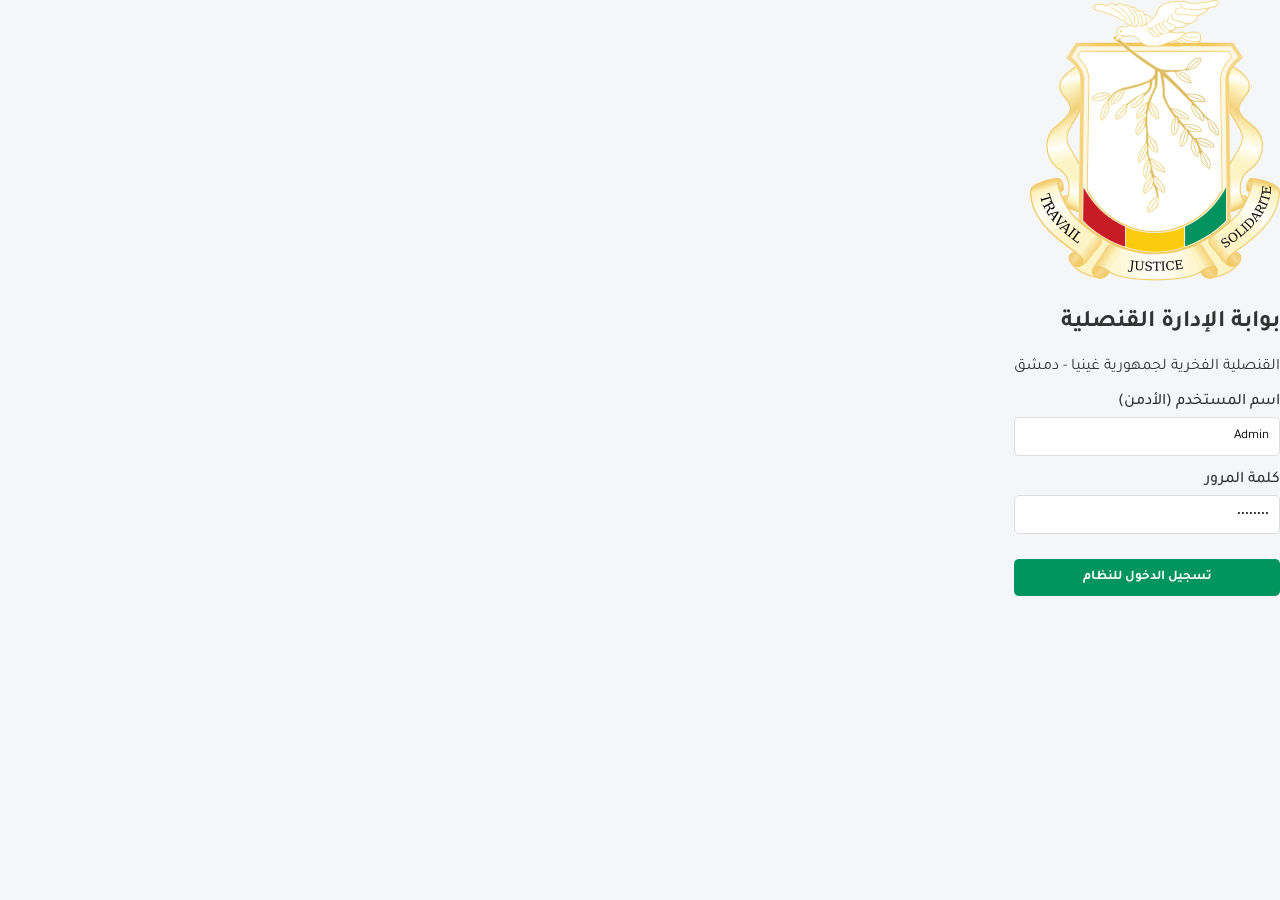
<file: guinea/index.html>
<!DOCTYPE html>
<html lang="ar" dir="rtl">
<head>
    <meta charset="UTF-8">
    <meta name="viewport" content="width=device-width, initial-scale=1.0">
    <title>تسجيل الدخول - القنصلية الفخرية لجمهورية غينيا في سوريا</title>
    <link rel="stylesheet" href="style.css">
</head>
<body>
    <div class="login-body">
        <div class="login-card">
            <img src="Coat_of_Arms_of_Guinea.svg.webp" alt="شعار غينيا">
            <h2>بوابة الإدارة القنصلية</h2>
            <p>القنصلية الفخرية لجمهورية غينيا - دمشق</p>
            
            <form onsubmit="handleLogin(event)">
                <div class="form-group" style="text-align: right;">
                    <label>اسم المستخدم (الأدمن)</label>
                    <input type="text" class="form-control" value="Admin" required>
                </div>
                <div class="form-group" style="text-align: right;">
                    <label>كلمة المرور</label>
                    <input type="password" class="form-control" value="••••••••" required>
                </div>
                <button type="submit" class="btn btn-primary" style="width: 100%; justify-content: center; margin-top: 10px;">تسجيل الدخول للنظام</button>
            </form>
        </div>
    </div>
    <script src="app.js"></script>
</body>
</html>
</file>
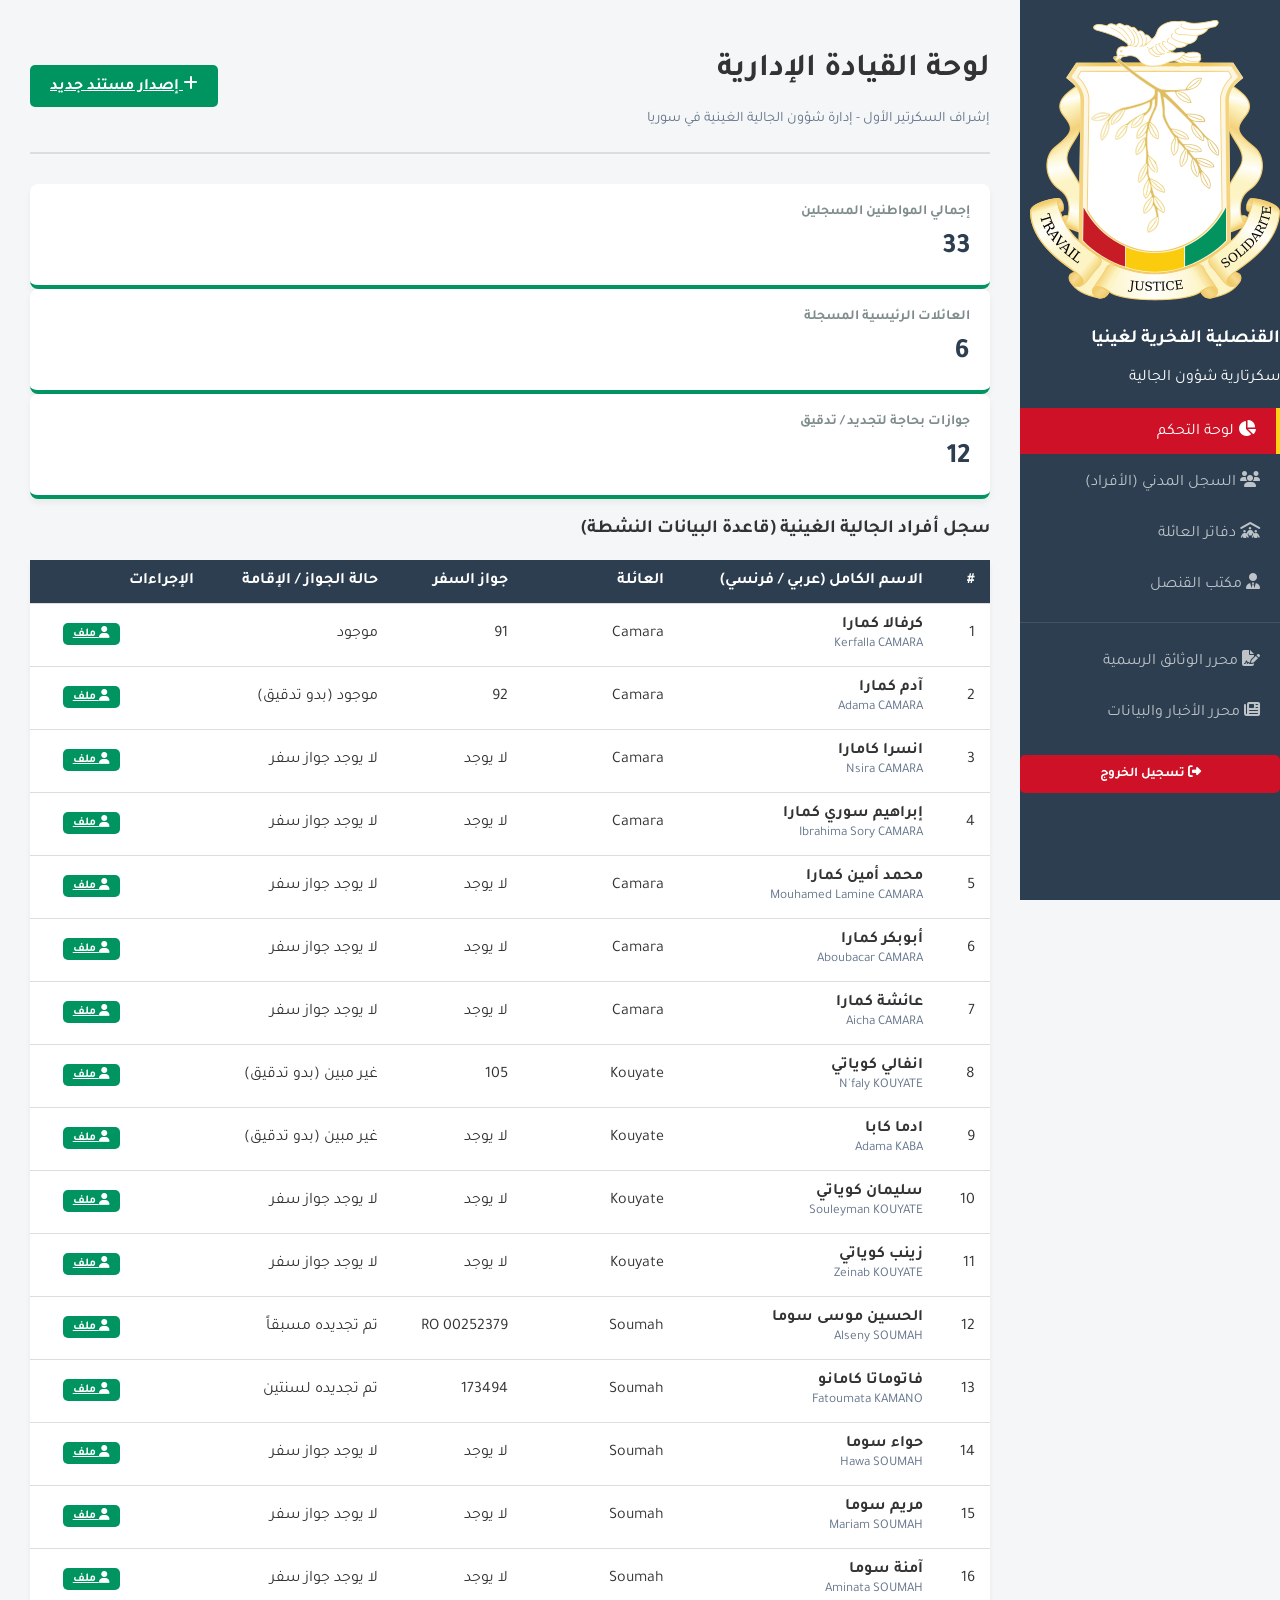
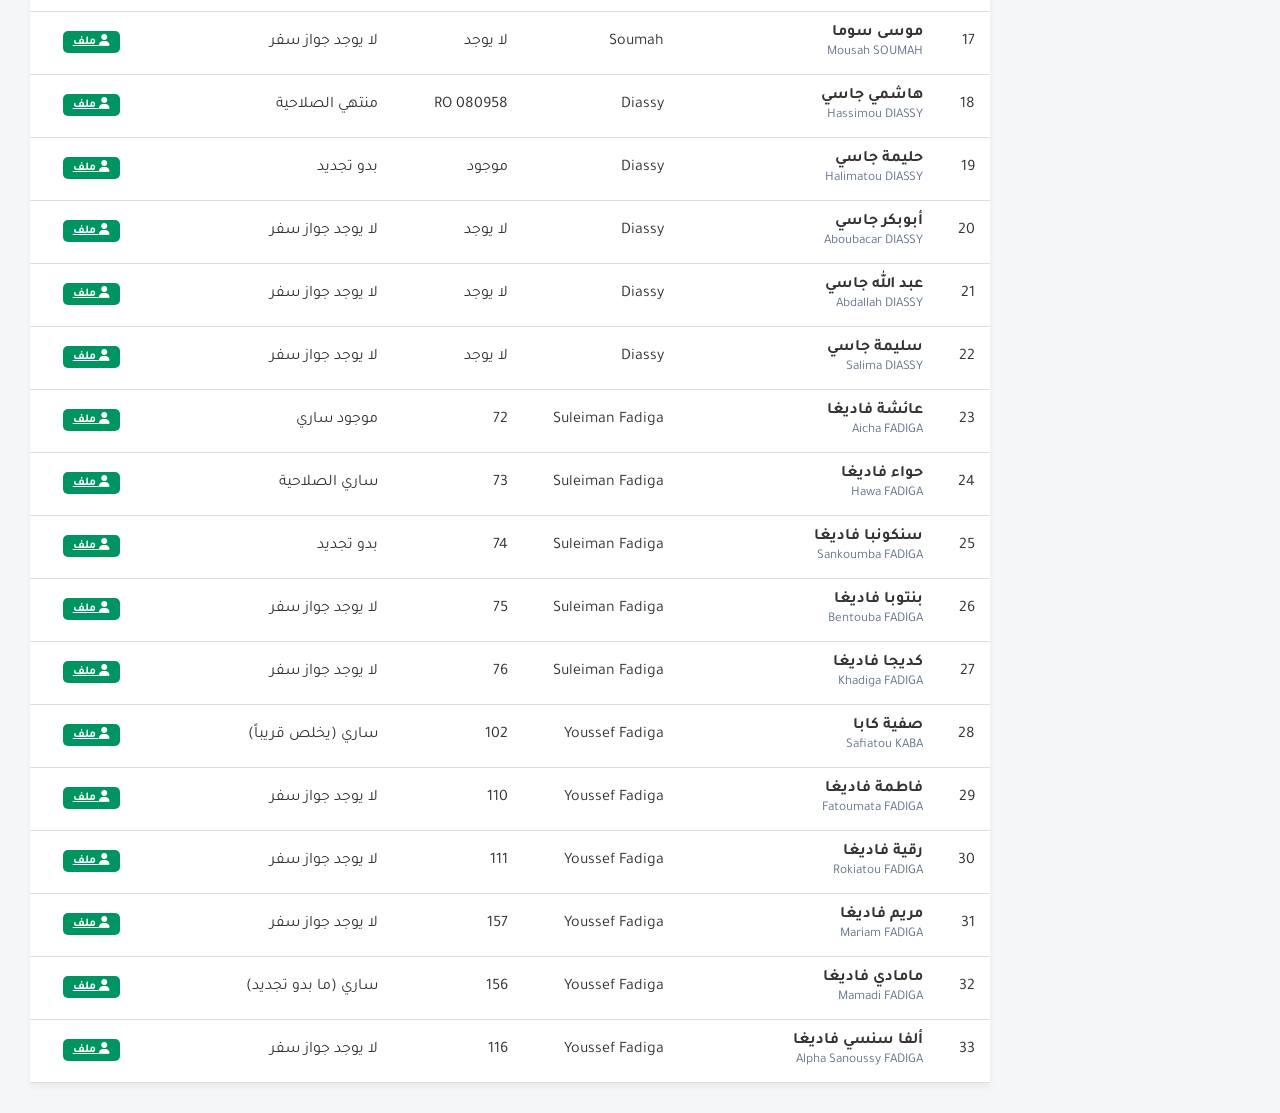
<file: guinea/admin.html>
<!DOCTYPE html>
<html lang="ar" dir="rtl">
<head>
    <meta charset="UTF-8">
    <meta name="viewport" content="width=device-width, initial-scale=1.0">
    <title>لوحة التحكم الرئيسية | القنصلية الفخرية لغينيا</title>
    <link rel="stylesheet" href="style.css">
    <link rel="stylesheet" href="https://cdnjs.cloudflare.com/ajax/libs/font-awesome/6.4.0/css/all.min.css">
</head>
<body>
    <aside class="sidebar">
        <div>
            <div class="sidebar-brand">
                <img src="Coat_of_Arms_of_Guinea.svg.webp" alt="الشعار">
                <h3>القنصلية الفخرية لغينيا</h3>
                <span>سكرتارية شؤون الجالية</span>
            </div>
            <ul class="sidebar-menu">
                <li><a href="admin.html"><i class="fa-solid fa-chart-pie"></i> لوحة التحكم</a></li>
                <li><a href="profile.html"><i class="fa-solid fa-users"></i> السجل المدني (الأفراد)</a></li>
                <li><a href="family.html"><i class="fa-solid fa-people-roof"></i> دفاتر العائلة</a></li>
                <li><a href="consul.html"><i class="fa-solid fa-user-tie"></i> مكتب القنصل</a></li>
                <li style="margin-top: 15px; border-top: 1px solid rgba(255,255,255,0.1); padding-top: 15px;">
                    <a href="editor.html" target="_blank"><i class="fa-solid fa-file-signature"></i> محرر الوثائق الرسمية</a>
                </li>
                <li><a href="news_editor.html" target="_blank"><i class="fa-solid fa-newspaper"></i> محرر الأخبار والبيانات</a></li>
            </ul>
        </div>
        <div class="sidebar-footer">
            <button onclick="logout()" class="btn btn-danger" style="width: 100%; justify-content: center;"><i class="fa-solid fa-right-from-bracket"></i> تسجيل الخروج</button>
        </div>
    </aside>

    <main class="main-content">
        <header class="page-header">
            <div>
                <h1>لوحة القيادة الإدارية</h1>
                <p style="color: #64748b; font-size: 0.9rem; margin-top: 4px;">إشراف السكرتير الأول - إدارة شؤون الجالية الغينية في سوريا</p>
            </div>
            <a href="editor.html" target="_blank" class="btn btn-primary"><i class="fa-solid fa-plus"></i> إصدار مستند جديد</a>
        </header>

        <div class="stats-grid">
            <div class="stat-card">
                <h3>إجمالي المواطنين المسجلين</h3>
                <div class="number">33</div>
            </div>
            <div class="stat-card yellow">
                <h3>العائلات الرئيسية المسجلة</h3>
                <div class="number">6</div>
            </div>
            <div class="stat-card red">
                <h3>جوازات بحاجة لتجديد / تدقيق</h3>
                <div class="number">12</div>
            </div>
        </div>

        <div class="card-box">
            <h3>سجل أفراد الجالية الغينية (قاعدة البيانات النشطة)</h3>
            <div class="data-table-container">
                <table class="data-table">
                    <thead>
                        <tr>
                            <th>#</th>
                            <th>الاسم الكامل (عربي / فرنسي)</th>
                            <th>العائلة</th>
                            <th>جواز السفر</th>
                            <th>حالة الجواز / الإقامة</th>
                            <th>الإجراءات</th>
                        </tr>
                    </thead>
                    <tbody id="table-body">
                        <!-- Loaded dynamically via app.js & data.js -->
                    </tbody>
                </table>
            </div>
        </div>
    </main>
    <script src="data.js"></script>
    <script src="app.js"></script>
</body>
</html>
</file>
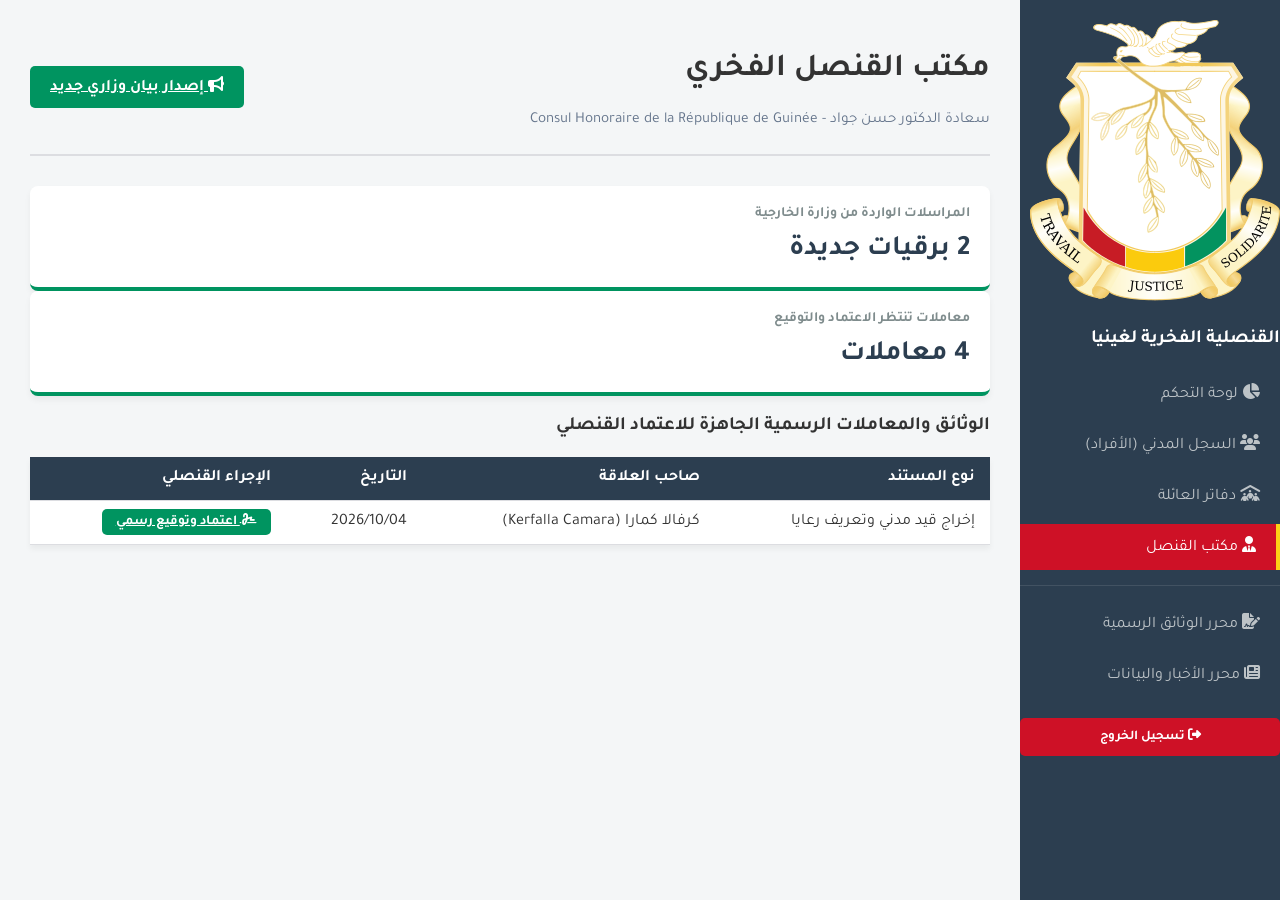
<file: guinea/consul.html>
<!DOCTYPE html>
<html lang="ar" dir="rtl">
<head>
    <meta charset="UTF-8">
    <meta name="viewport" content="width=device-width, initial-scale=1.0">
    <title>مكتب القنصل الفخري | القنصلية الفخرية لغينيا</title>
    <link rel="stylesheet" href="style.css">
    <link rel="stylesheet" href="https://cdnjs.cloudflare.com/ajax/libs/font-awesome/6.4.0/css/all.min.css">
</head>
<body>
    <aside class="sidebar">
        <div>
            <div class="sidebar-brand">
                <img src="Coat_of_Arms_of_Guinea.svg.webp" alt="الشعار">
                <h3>القنصلية الفخرية لغينيا</h3>
            </div>
            <ul class="sidebar-menu">
                <li><a href="admin.html"><i class="fa-solid fa-chart-pie"></i> لوحة التحكم</a></li>
                <li><a href="profile.html"><i class="fa-solid fa-users"></i> السجل المدني (الأفراد)</a></li>
                <li><a href="family.html"><i class="fa-solid fa-people-roof"></i> دفاتر العائلة</a></li>
                <li><a href="consul.html"><i class="fa-solid fa-user-tie"></i> مكتب القنصل</a></li>
                <li style="margin-top: 15px; border-top: 1px solid rgba(255,255,255,0.1); padding-top: 15px;">
                    <a href="editor.html" target="_blank"><i class="fa-solid fa-file-signature"></i> محرر الوثائق الرسمية</a>
                </li>
                <li><a href="news_editor.html" target="_blank"><i class="fa-solid fa-newspaper"></i> محرر الأخبار والبيانات</a></li>
            </ul>
        </div>
        <div class="sidebar-footer">
            <button onclick="logout()" class="btn btn-danger" style="width: 100%; justify-content: center;"><i class="fa-solid fa-right-from-bracket"></i> تسجيل الخروج</button>
        </div>
    </aside>

    <main class="main-content">
        <header class="page-header">
            <div>
                <h1>مكتب القنصل الفخري</h1>
                <p style="color: #64748b; font-size: 0.95rem; margin-top: 4px;">سعادة الدكتور حسن جواد - Consul Honoraire de la République de Guinée</p>
            </div>
            <a href="news_editor.html" target="_blank" class="btn btn-primary"><i class="fa-solid fa-bullhorn"></i> إصدار بيان وزاري جديد</a>
        </header>

        <div class="stats-grid">
            <div class="stat-card">
                <h3>المراسلات الواردة من وزارة الخارجية</h3>
                <div class="number">2 برقيات جديدة</div>
            </div>
            <div class="stat-card yellow">
                <h3>معاملات تنتظر الاعتماد والتوقيع</h3>
                <div class="number">4 معاملات</div>
            </div>
        </div>

        <div class="card-box">
            <h3>الوثائق والمعاملات الرسمية الجاهزة للاعتماد القنصلي</h3>
            <div class="data-table-container">
                <table class="data-table">
                    <thead>
                        <tr>
                            <th>نوع المستند</th>
                            <th>صاحب العلاقة</th>
                            <th>التاريخ</th>
                            <th>الإجراء القنصلي</th>
                        </tr>
                    </thead>
                    <tbody>
                        <tr>
                            <td>إخراج قيد مدني وتعريف رعايا</td>
                            <td>كرفالا كمارا (Kerfalla Camara)</td>
                            <td>2026/10/04</td>
                            <td>
                                <a href="editor.html" target="_blank" class="btn btn-primary" style="padding: 6px 14px; font-size: 0.85rem;"><i class="fa-solid fa-signature"></i> اعتماد وتوقيع رسمي</a>
                            </td>
                        </tr>
                    </tbody>
                </table>
            </div>
        </div>
    </main>
    <script src="app.js"></script>
</body>
</html>
</file>
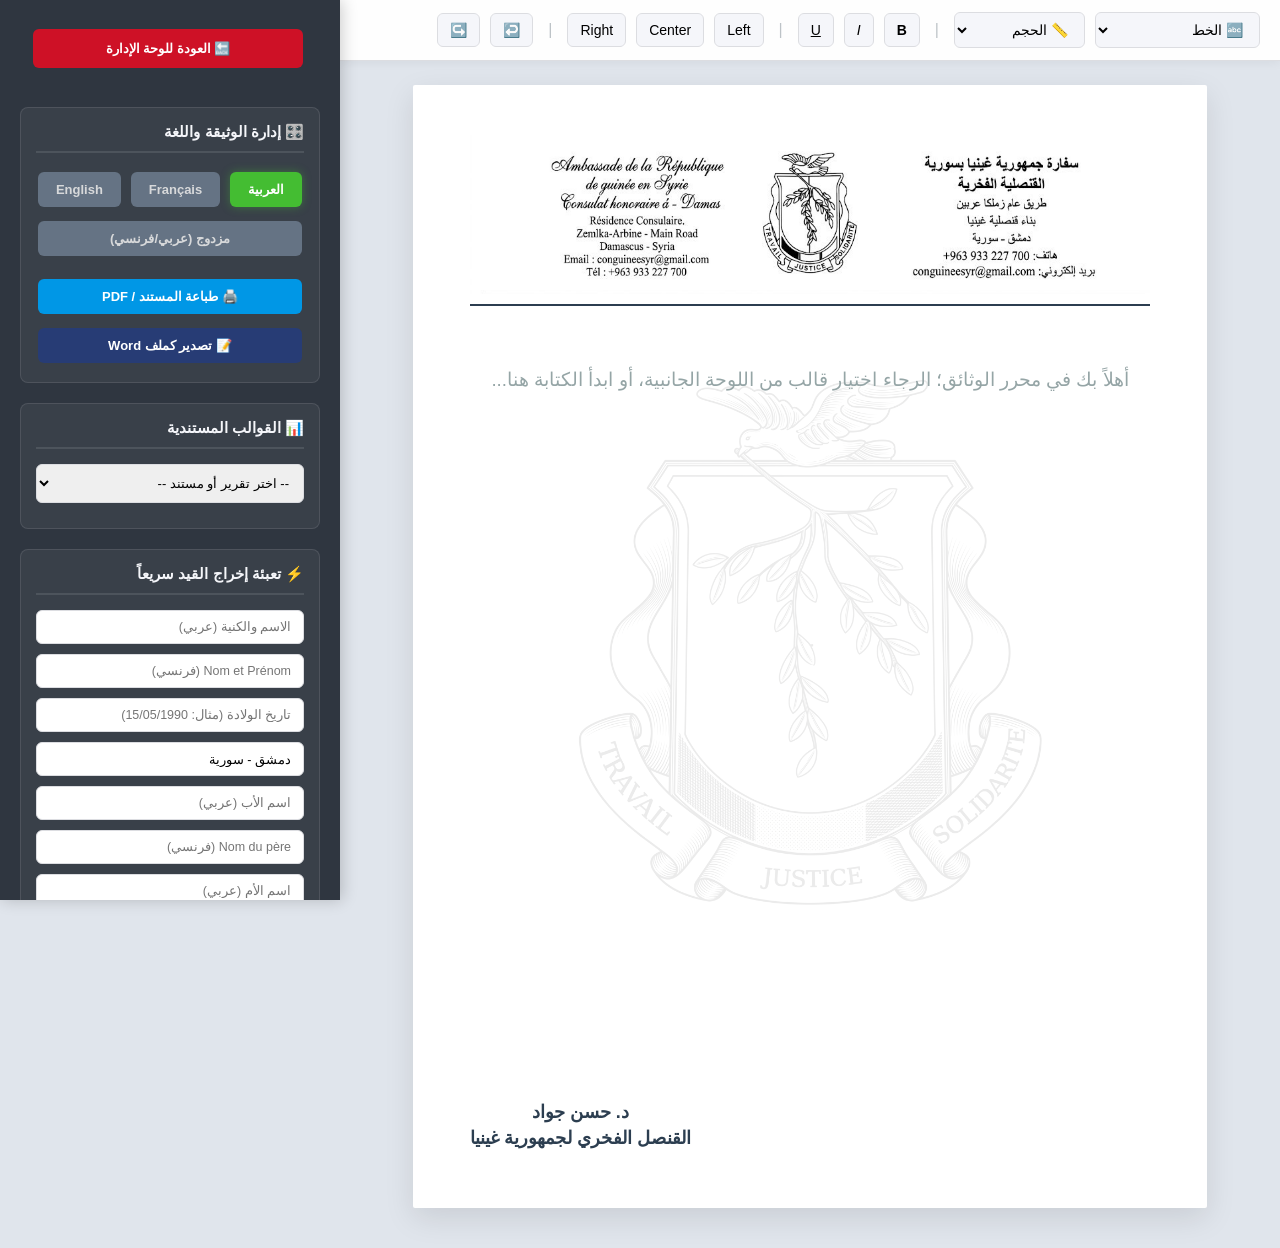
<file: guinea/editor.html>
<!DOCTYPE html>
<html lang="ar" dir="rtl">
<head>
    <meta charset="UTF-8">
    <meta name="viewport" content="width=device-width, initial-scale=1.0">
    <title>محرر الوثائق القنصلية</title>
    <style>
        :root {
            --panel-width: 340px;
            --primary: #0097e6;
            --secondary: #2f3640;
            --success: #44bd32;
            --danger: #e84118;
            --word-color: #273c75;
            --bg-color: #e0e5ec;
            --paper-shadow: 0 10px 30px rgba(0,0,0,0.1);
        }

        body {
            margin: 0;
            padding: 0;
            font-family: 'Segoe UI', Tahoma, Geneva, Verdana, sans-serif;
            background-color: var(--bg-color);
            display: flex;
        }

        /* تنسيقات اللوحة الجانبية المُحسنة */
        #control-panel {
            width: var(--panel-width);
            background: var(--secondary);
            color: white;
            height: 100vh;
            position: fixed;
            top: 0;
            left: 0;
            overflow-y: auto;
            padding: 25px 20px;
            box-sizing: border-box;
            z-index: 100;
            box-shadow: 2px 0 15px rgba(0,0,0,0.2);
        }

        /* سكرول بار مخصص للوحة الجانبية */
        #control-panel::-webkit-scrollbar { width: 6px; }
        #control-panel::-webkit-scrollbar-thumb { background: #718093; border-radius: 4px; }

        .panel-section { 
            background: rgba(255,255,255,0.05); 
            padding: 15px; 
            border-radius: 8px;
            margin-bottom: 20px; 
            border: 1px solid rgba(255,255,255,0.1);
        }
        .panel-section h3 { 
            margin-top: 0; 
            font-size: 15px; 
            border-bottom: 2px solid rgba(255,255,255,0.1); 
            padding-bottom: 10px; 
            color: #f5f6fa; 
            display: flex;
            align-items: center;
            gap: 8px;
        }
        
        .editor-btn { 
            display: inline-flex; 
            align-items: center;
            justify-content: center;
            padding: 10px 12px; 
            margin: 4px 2px; 
            border: none; 
            border-radius: 6px; 
            cursor: pointer; 
            font-family: inherit; 
            font-size: 13px; 
            font-weight: 600;
            text-align: center; 
            box-sizing: border-box; 
            transition: all 0.3s ease; 
        }
        .editor-btn:hover { transform: translateY(-2px); box-shadow: 0 4px 8px rgba(0,0,0,0.2); }
        .editor-btn:active { transform: translateY(0); }
        
        .btn-group { display: flex; flex-wrap: wrap; gap: 6px; }
        .btn-lang { background: #718093; color: white; flex-grow: 1; opacity: 0.8; }
        .btn-lang.active { background: var(--success); opacity: 1; box-shadow: 0 0 10px rgba(68, 189, 50, 0.4); }
        .btn-primary { background: var(--primary); color: white; }
        .btn-word { background: var(--word-color); color: white; }
        
        .editor-select { 
            width: 100%; 
            padding: 10px; 
            margin-bottom: 10px; 
            border-radius: 6px; 
            border: 1px solid #dcdde1; 
            font-family: inherit; 
            font-size: 13px; 
            outline: none;
            transition: border-color 0.3s;
        }
        .editor-select:focus { border-color: var(--primary); }
        
        .form-input {
            width: 100%;
            padding: 9px 12px;
            margin-bottom: 10px;
            border: 1px solid #dcdde1;
            border-radius: 6px;
            font-size: 12.5px;
            box-sizing: border-box;
            font-family: inherit;
            transition: all 0.3s;
        }
        .form-input:focus { border-color: var(--primary); box-shadow: 0 0 0 2px rgba(0, 151, 230, 0.2); outline: none; }

        /* تنسيقات شريط الأدوات العلوي المُحسنة */
        .word-toolbar {
            position: fixed; 
            top: 0; 
            left: var(--panel-width); 
            right: 0; 
            height: 60px; 
            background-color: rgba(255, 255, 255, 0.95);
            backdrop-filter: blur(5px);
            border-bottom: 1px solid #dcdde1; 
            display: flex; 
            align-items: center; 
            padding: 0 20px; 
            gap: 10px; 
            z-index: 99;
            box-shadow: 0 2px 10px rgba(0,0,0,0.05);
        }
        .word-toolbar button, .word-toolbar select { 
            padding: 8px 12px; 
            background: #f5f6fa; 
            border: 1px solid #dcdde1; 
            border-radius: 6px; 
            cursor: pointer; 
            font-size: 14px; 
            transition: all 0.2s;
        }
        .word-toolbar button:hover { background: var(--danger); color: white; border-color: var(--danger); transform: translateY(-1px); }
        .tool-separator { color: #bdc3c7; margin: 0 5px; font-weight: 300; }
        
        /* تنسيقات الورقة ومساحة العمل المُحسنة */
        #paper-container { 
            margin-left: var(--panel-width); 
            flex-grow: 1; 
            display: flex; 
            flex-direction: column; 
            align-items: center; 
            padding: 85px 20px 40px 20px; 
            min-height: 100vh; 
            box-sizing: border-box;
        }
        
        #paper { 
            width: 210mm; 
            min-height: 297mm; 
            background-color: #ffffff; 
            box-shadow: var(--paper-shadow); 
            padding: 12mm 15mm 15mm 15mm; 
            box-sizing: border-box; 
            outline: none; 
            position: relative; 
            z-index: 1;
            display: flex; 
            flex-direction: column;
            font-size: 11.5pt; 
            line-height: 1.5;
            border-radius: 2px;
        }

        /* العلامة المائية */
        #paper::before {
            content: "";
            position: absolute;
            top: 0; left: 0; right: 0; bottom: 0;
            background-image: url('image_5321dee.png');
            background-position: center 50%;
            background-repeat: no-repeat;
            background-size: 60%; 
            opacity: 0.08; 
            z-index: -1;
            pointer-events: none; 
        }

        .letterhead-header { 
            text-align: center; 
            border-bottom: 2px solid #2c3e50; 
            padding-bottom: 10px; 
            margin-bottom: 20px; 
        }
        #header-image { 
            width: 100%; 
            max-width: 100%; 
            height: auto; 
            max-height: 190px; 
            object-fit: contain;
            display: block; 
            margin: 0 auto; 
        }

        .rtl { direction: rtl; text-align: right; }
        .ltr { direction: ltr; text-align: left; }
        
        .document-body { 
            flex-grow: 1; 
            outline: none; 
        } 
        .document-body p {
            margin-top: 0;
            margin-bottom: 10px;
        }

        /* تنسيق جدول إخراج القيد المزدوج */
        .attestation-table {
            width: 100%;
            border-collapse: collapse;
            margin: 20px 0;
        }
        .attestation-table td {
            padding: 8px 0;
            vertical-align: top;
            font-size: 11pt;
            border-bottom: 1px dashed #ecf0f1;
        }
        
        /* التوقيع */
        .signature-wrapper {
            margin-top: 30px;
            width: 100%;
            page-break-inside: avoid;
        }
        .signature-content {
            display: inline-block;
            text-align: center;
            font-size: 13.5pt;
            font-weight: bold;
            line-height: 1.4;
            color: #2c3e50;
        }

        /* إعدادات الطباعة */
        @media print {
            body { background-color: #fff; }
            #control-panel, .word-toolbar, .no-print-btn { display: none !important; }
            #paper-container { margin: 0 !important; padding: 0 !important; width: 100%; display: block; }
            #paper { 
                box-shadow: none !important; 
                width: 100% !important; 
                height: 100% !important;
                min-height: 297mm !important;
                padding: 6mm 10mm !important; 
                -webkit-print-color-adjust: exact !important;
                print-color-adjust: exact !important;
                border-radius: 0;
            }
            @page { size: A4 portrait; margin: 6mm; }
        }
    </style>
</head>
<body>

    <!-- اللوحة الجانبية (أدوات التحكم) -->
    <div id="control-panel" class="no-print-btn">
        <div class="panel-section" style="text-align: center; background: none; border: none; padding-top: 0;">
            <a href="admin.html" class="editor-btn" style="background-color: #CE1126; color: white; display: flex; text-decoration: none; padding: 12px; font-weight: bold; width: 100%;">🔙 العودة للوحة الإدارة</a>
        </div>

        <div class="panel-section">
            <h3>🎛️ إدارة الوثيقة واللغة</h3>
            <div class="btn-group">
                <button onclick="setLanguage('ar')" class="editor-btn btn-lang active" id="btn-ar">العربية</button>
                <button onclick="setLanguage('fr')" class="editor-btn btn-lang" id="btn-fr">Français</button>
                <button onclick="setLanguage('en')" class="editor-btn btn-lang" id="btn-en">English</button>
                <button onclick="setLanguage('bi')" class="editor-btn btn-lang" id="btn-bi" style="width: 100%;">مزدوج (عربي/فرنسي)</button>
            </div>
            <div class="btn-group" style="margin-top: 15px;">
                <button onclick="window.print()" class="editor-btn btn-primary" style="width: 100%;">🖨️ طباعة المستند / PDF</button>
                <button onclick="exportToWord()" class="editor-btn btn-word" style="width: 100%;">📝 تصدير كملف Word</button>
            </div>
        </div>

        <div class="panel-section">
            <h3>📊 القوالب المستندية</h3>
            <select class="editor-select" id="template-select" onchange="handleTemplateChange(this.value)">
                <option value="">-- اختر تقرير أو مستند --</option>
                <option value="attestation_birth">📜 إخراج قيد / شهادة ولادة (مزدوج)</option>
                <option value="report_min_ar">📄 تقرير - معالي الوزير (عربي)</option>
                <option value="report_min_fr">📄 Rapport - Ministre (Français)</option>
                <option value="blank">📝 ورقة فارغة جديدة</option>
            </select>
        </div>

        <!-- قسم تعبئة إخراج القيد التلقائي -->
        <div class="panel-section" id="quick-fill-section">
            <h3>⚡ تعبئة إخراج القيد سريعاً</h3>
            <input type="text" id="fill-name-ar" class="form-input" placeholder="الاسم والكنية (عربي)">
            <input type="text" id="fill-name-fr" class="form-input" placeholder="Nom et Prénom (فرنسي)">
            <input type="text" id="fill-dob" class="form-input" placeholder="تاريخ الولادة (مثال: 15/05/1990)">
            <input type="text" id="fill-pob-ar" class="form-input" placeholder="مكان الولادة" value="دمشق - سورية">
            <input type="text" id="fill-father-ar" class="form-input" placeholder="اسم الأب (عربي)">
            <input type="text" id="fill-father-fr" class="form-input" placeholder="Nom du père (فرنسي)">
            <input type="text" id="fill-mother-ar" class="form-input" placeholder="اسم الأم (عربي)">
            <input type="text" id="fill-mother-fr" class="form-input" placeholder="Nom de la mère (فرنسي)">
            <input type="text" id="fill-passport" class="form-input" placeholder="رقم جواز السفر">
            <button onclick="applyQuickFill()" class="editor-btn btn-primary" style="width: 100%; margin-top: 10px; font-weight: bold; font-size: 14px;">✔️ توليد إخراج القيد</button>
        </div>
    </div>

    <!-- مساحة العمل والورقة -->
    <div id="paper-container">
        
        <!-- شريط أدوات التنسيق العلوي -->
        <div class="word-toolbar no-print-btn">
            <select onchange="formatDoc('fontName', this.value); this.selectedIndex=0;">
                <option value="">🔤 الخط</option>
                <option value="Times New Roman">Times New Roman</option>
                <option value="Arial">Arial</option>
                <option value="Tahoma">Tahoma</option>
            </select>
            <select onchange="formatDoc('fontSize', this.value); this.selectedIndex=0;">
                <option value="">📏 الحجم</option>
                <option value="3">عادي (12pt)</option>
                <option value="4">متوسط (14pt)</option>
                <option value="5">كبير (16pt)</option>
                <option value="6">ضخم (18pt)</option>
            </select>
            <span class="tool-separator">|</span>
            <button onclick="formatDoc('bold')" title="عريض"><b>B</b></button>
            <button onclick="formatDoc('italic')" title="مائل"><i>I</i></button>
            <button onclick="formatDoc('underline')" title="تسطير"><u>U</u></button>
            <span class="tool-separator">|</span>
            <button onclick="formatDoc('justifyLeft')" title="محاذاة لليسار">Left</button>
            <button onclick="formatDoc('justifyCenter')" title="توسيط">Center</button>
            <button onclick="formatDoc('justifyRight')" title="محاذاة لليمين">Right</button>
            <span class="tool-separator">|</span>
            <button onclick="formatDoc('undo')" title="تراجع">↩️</button>
            <button onclick="formatDoc('redo')" title="إعادة">↪️</button>
        </div>

        <!-- الورقة (A4) -->
        <div id="paper" class="rtl">
            <div class="letterhead-header" contenteditable="false">
                <img src="IMG_20260615_123419.jpg" alt="Embassy Letterhead" id="header-image">
            </div>

            <!-- جسم المستند -->
            <div class="document-body" contenteditable="true" onclick="clearPlaceholder()">
                <p class="placeholder-text" style="color: #95a5a6; text-align: center; margin-top: 40px; font-size: 14pt;">أهلاً بك في محرر الوثائق؛ الرجاء اختيار قالب من اللوحة الجانبية، أو ابدأ الكتابة هنا...</p>
            </div>

            <!-- التوقيع الرسمي -->
            <div id="signature-wrapper" class="signature-wrapper" contenteditable="false">
                <div id="official-signature" class="signature-content">
                </div>
            </div>
        </div>
    </div>

    <!-- السكربتات والأوامر البرمجية (بدون تعديل) -->
    <script>
        function setLanguage(lang) {
            var paper = document.getElementById('paper');
            var buttons = document.querySelectorAll('.btn-lang');
            var sigWrapper = document.getElementById('signature-wrapper');
            var sigContent = document.getElementById('official-signature');

            buttons.forEach(btn => btn.classList.remove('active'));
            var activeBtn = document.getElementById('btn-' + lang);
            if (activeBtn) activeBtn.classList.add('active');

            if (lang === 'ar') {
                paper.className = 'rtl';
                paper.style.textAlign = 'right';
                sigWrapper.style.textAlign = 'left';
                sigContent.innerHTML = 'د. حسن جواد<br>القنصل الفخري لجمهورية غينيا';
            } else if (lang === 'fr') {
                paper.className = 'ltr';
                paper.style.textAlign = 'left';
                sigWrapper.style.textAlign = 'right';
                sigContent.innerHTML = 'Dr Hassan Jawad<br>Consul Honoraire de la République de Guinée';
            } else if (lang === 'en') {
                paper.className = 'ltr';
                paper.style.textAlign = 'left';
                sigWrapper.style.textAlign = 'right';
                sigContent.innerHTML = 'Dr. Hassan Jawad<br>Honorary Consul of the Republic of Guinea';
            } else if (lang === 'bi') {
                paper.className = 'rtl';
                paper.style.textAlign = 'right';
                sigWrapper.style.textAlign = 'left'; 
                sigContent.innerHTML = 'Dr. Hassan Jawad / د. حسن جواد<br>Consul Honoraire / القنصل الفخري';
            }
        }

        window.onload = function() {
            setLanguage('ar');
        };

        function formatDoc(command, value) {
            document.querySelector('.document-body').focus();
            document.execCommand(command, false, value || null);
        }

        function clearPlaceholder() {
            var body = document.querySelector('.document-body');
            var placeholder = body.querySelector('.placeholder-text');
            if (placeholder) { body.innerHTML = '<p></p>'; }
        }

        function generateAttestationHTML(data) {
            var nameFr = data.nameFr || '.......................';
            var nameAr = data.nameAr || '.......................';
            var dob = data.dob || '..../..../........';
            var pobAr = data.pobAr || 'دمشق - سورية';
            var fatherFr = data.fatherFr || '.......................';
            var fatherAr = data.fatherAr || '.......................';
            var motherFr = data.motherFr || '.......................';
            var motherAr = data.motherAr || '.......................';
            var passport = data.passport || '.......................';

            return `
                <div style="text-align: center; margin-bottom: 15px;">
                    <h2 style="margin: 0; font-size: 16pt; font-weight: bold; font-family: 'Times New Roman', serif;">ATTESTATION DE NAISSANCE</h2>
                    <h3 style="margin: 4px 0 0 0; font-size: 14pt; font-weight: bold;">إخراج قيد / شهادة ولادة</h3>
                </div>

                <div style="display: flex; justify-content: space-between; margin-bottom: 15px; font-size: 10.5pt; line-height: 1.5;">
                    <div style="width: 49%; text-align: left; direction: ltr;">
                        <u>Le Consulat Honoraire de la République de Guinée à Damas atteste par la présente sur la foi des renseignements recueillis:</u>
                    </div>
                    <div style="width: 49%; text-align: right; direction: rtl;">
                        <u>تشهد القنصلية الفخرية لجمهورية غينيا بدمشق بموجب هذا المستند وبناءً على المعلومات التي تم جمعها بما يلي:</u>
                    </div>
                </div>

                <table class="attestation-table">
                    <tr>
                        <td style="width: 50%; text-align: left; direction: ltr;">Que / Nom et Prénom: <b>${nameFr}</b></td>
                        <td style="width: 50%; text-align: right; direction: rtl;">الإسم والكنية: <b>${nameAr}</b></td>
                    </tr>
                    <tr>
                        <td style="text-align: left; direction: ltr;">Est né / Né le: <b>${dob}</b></td>
                        <td style="text-align: right; direction: rtl;">تاريخ الولادة: <b>${dob}</b></td>
                    </tr>
                    <tr>
                        <td style="text-align: left; direction: ltr;">À / Lieu de naissance: <b>DAMAS - Syrie</b></td>
                        <td style="text-align: right; direction: rtl;">مكان الولادة: <b>${pobAr}</b></td>
                    </tr>
                    <tr>
                        <td style="text-align: left; direction: ltr;">Région Administrative de: <b>DAMAS-Syrie</b></td>
                        <td style="text-align: right; direction: rtl;">أمانة السجل المدني في: <b>دمشق</b></td>
                    </tr>
                    <tr>
                        <td style="text-align: left; direction: ltr;">Nationalité: <b>Guinéenne</b></td>
                        <td style="text-align: right; direction: rtl;">الجنسية: <b>غينية</b></td>
                    </tr>
                    <tr>
                        <td style="text-align: left; direction: ltr;">Fils de / Nom du père: <b>${fatherFr}</b></td>
                        <td style="text-align: right; direction: rtl;">اسم الأب: <b>${fatherAr}</b></td>
                    </tr>
                    <tr>
                        <td style="text-align: left; direction: ltr;">Et de / Nom de la mère: <b>${motherFr}</b></td>
                        <td style="text-align: right; direction: rtl;">اسم الأم: <b>${motherAr}</b></td>
                    </tr>
                    <tr>
                        <td style="text-align: left; direction: ltr;">Demeurant à: <b>DAMAS-République Arabe Syrienne</b></td>
                        <td style="text-align: right; direction: rtl;">مكان الإقامة: <b>دمشق - الجمهورية العربية السورية</b></td>
                    </tr>
                    <tr>
                        <td style="text-align: left; direction: ltr;">Passeport NO.: <b>${passport}</b></td>
                        <td style="text-align: right; direction: rtl;">رقم جواز السفر: <b>${passport}</b></td>
                    </tr>
                </table>

                <div style="display: flex; justify-content: space-between; margin-top: 15px; font-size: 10.5pt; line-height: 1.4;">
                    <div style="width: 49%; text-align: left; direction: ltr;">
                        En foi de quoi, lui a été délivrée la présente attestation pour servir et valoir ce que de droit.
                    </div>
                    <div style="width: 49%; text-align: right; direction: rtl;">
                        وبناءً عليه، مُنحت هذه الشهادة لصاحبها لاستخدامها وتوطيدها فيما يقتضيه القانون.
                    </div>
                </div>
            `;
        }

        var templates = {
            blank: { lang: 'ar', content: '<p></p>' },
            attestation_birth: {
                lang: 'bi',
                content: generateAttestationHTML({})
            },
            report_min_ar: {
                lang: 'ar',
                content: '<table style="width: 100%; border: none; margin-bottom: 12px;"><tr><td style="text-align: right; font-size: 13px;"><b>الرقم:</b> Ref.N199/MIN</td><td style="text-align: left; font-size: 13px;"><b>التاريخ:</b> 31 / 07 / 2026</td></tr></table><div style="text-align: center; margin-bottom: 16px; line-height: 1.4;"><span style="font-size: 16px; font-weight: bold;">معالي الدكتور موريساندا كوياتي</span><br><span style="font-size: 14px; font-weight: bold;">وزير الشؤون الخارجية والاندماج الأفريقي والغينيين في الخارج</span></div><p><b>الموضوع: التقرير الدوري لأعمال القنصلية الفخرية لجمهورية غينيا بدمشق</b></p><p>نص التقرير يكتب هنا...</p>'
            },
            report_min_fr: {
                lang: 'fr',
                content: '<table style="width: 100%; border: none; margin-bottom: 12px;"><tr><td style="text-align: left; font-size: 13px;"><b>Réf:</b> N199/MIN</td><td style="text-align: right; font-size: 13px;"><b>Date:</b> 31 / 07 / 2026</td></tr></table><div style="text-align: center; margin-bottom: 16px; line-height: 1.4;"><span style="font-size: 16px; font-weight: bold;">S.E. Dr. Morissanda Kouyaté</span><br><span style="font-size: 14px; font-weight: bold;">Ministre des Affaires Etrangères, de l\'Intégration Africaine et des Guinéens établis à l\'Etranger</span></div><p><b>Objet: Rapport Périodique...</b></p><p>Le contenu du rapport est écrit ici...</p>'
            }
        };

        function handleTemplateChange(val) {
            if (!val) return;
            var tmpl = templates[val];
            if (tmpl) {
                setLanguage(tmpl.lang);
                document.querySelector('.document-body').innerHTML = tmpl.content;
            }
        }

        function applyQuickFill() {
            var data = {
                nameAr: document.getElementById('fill-name-ar').value.trim(),
                nameFr: document.getElementById('fill-name-fr').value.trim(),
                dob: document.getElementById('fill-dob').value.trim(),
                pobAr: document.getElementById('fill-pob-ar').value.trim(),
                fatherAr: document.getElementById('fill-father-ar').value.trim(),
                fatherFr: document.getElementById('fill-father-fr').value.trim(),
                motherAr: document.getElementById('fill-mother-ar').value.trim(),
                motherFr: document.getElementById('fill-mother-fr').value.trim(),
                passport: document.getElementById('fill-passport').value.trim()
            };

            setLanguage('bi');
            document.getElementById('template-select').value = 'attestation_birth';
            document.querySelector('.document-body').innerHTML = generateAttestationHTML(data);
        }

        function exportToWord() {
            var header = "<html xmlns:o='urn:schemas-microsoft-com:office:office' xmlns:w='urn:schemas-microsoft-com:office:word' xmlns='http://www.w3.org/TR/REC-html40'><head><meta charset='utf-8'><title>Export Document</title></head><body>";
            var footer = "</body></html>";
            
            var sourceHTML = header + document.getElementById("paper").innerHTML + footer;
            
            var source = 'data:application/vnd.ms-word;charset=utf-8,' + encodeURIComponent(sourceHTML);
            var fileDownload = document.createElement("a");
            document.body.appendChild(fileDownload);
            fileDownload.href = source;
            fileDownload.download = 'Document_Consulaire.doc';
            fileDownload.click();
            document.body.removeChild(fileDownload);
        }
    </script>
</body>
</html>
</file>
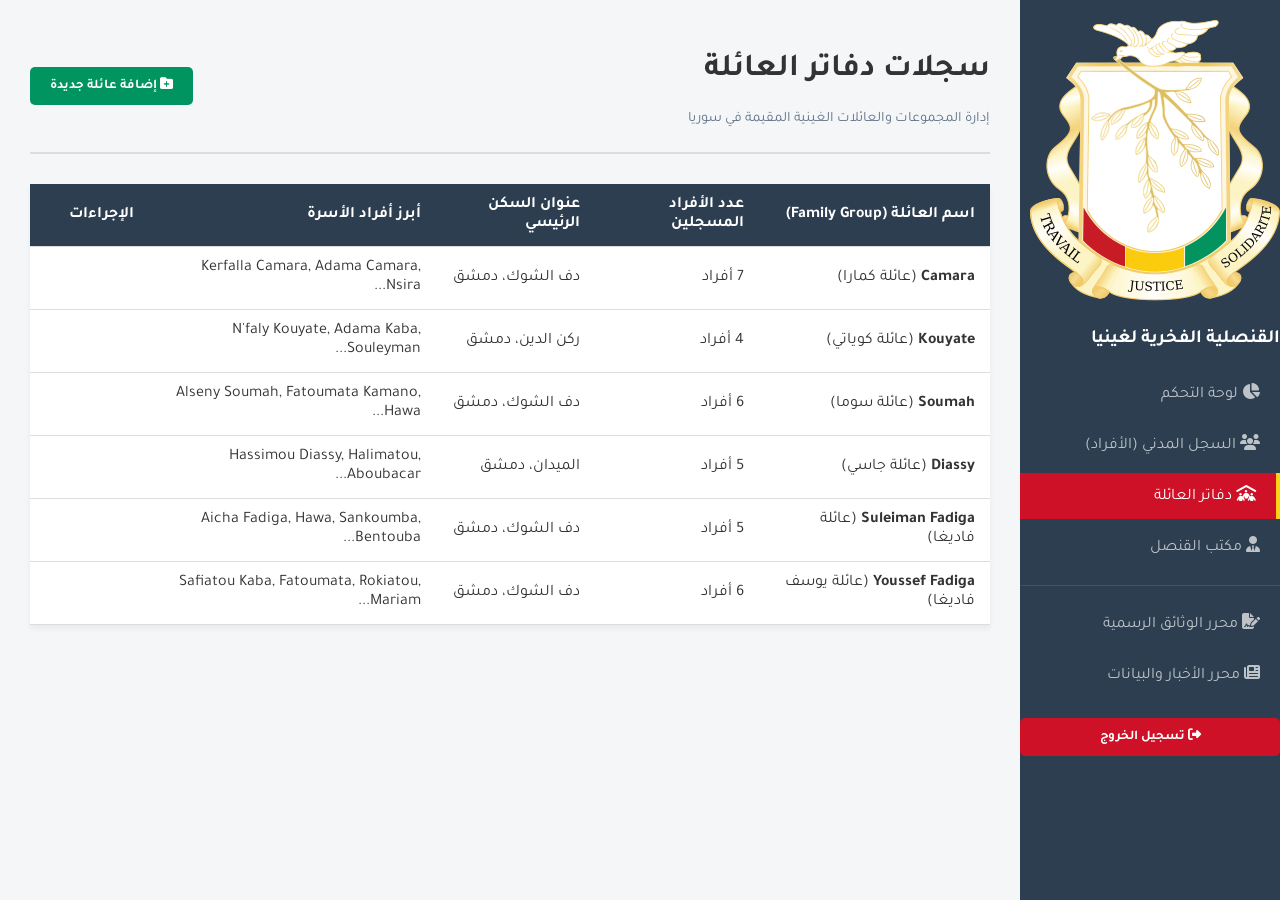
<file: guinea/family.html>
<!DOCTYPE html>
<html lang="ar" dir="rtl">
<head>
    <meta charset="UTF-8">
    <meta name="viewport" content="width=device-width, initial-scale=1.0">
    <title>دفاتر العائلة والسجلات الأسرية | القنصلية الفخرية لغينيا</title>
    <link rel="stylesheet" href="style.css">
    <link rel="stylesheet" href="https://cdnjs.cloudflare.com/ajax/libs/font-awesome/6.4.0/css/all.min.css">
</head>
<body>
    <aside class="sidebar">
        <div>
            <div class="sidebar-brand">
                <img src="Coat_of_Arms_of_Guinea.svg.webp" alt="الشعار">
                <h3>القنصلية الفخرية لغينيا</h3>
            </div>
            <ul class="sidebar-menu">
                <li><a href="admin.html"><i class="fa-solid fa-chart-pie"></i> لوحة التحكم</a></li>
                <li><a href="profile.html"><i class="fa-solid fa-users"></i> السجل المدني (الأفراد)</a></li>
                <li><a href="family.html"><i class="fa-solid fa-people-roof"></i> دفاتر العائلة</a></li>
                <li><a href="consul.html"><i class="fa-solid fa-user-tie"></i> مكتب القنصل</a></li>
                <li style="margin-top: 15px; border-top: 1px solid rgba(255,255,255,0.1); padding-top: 15px;">
                    <a href="editor.html" target="_blank"><i class="fa-solid fa-file-signature"></i> محرر الوثائق الرسمية</a>
                </li>
                <li><a href="news_editor.html" target="_blank"><i class="fa-solid fa-newspaper"></i> محرر الأخبار والبيانات</a></li>
            </ul>
        </div>
        <div class="sidebar-footer">
            <button onclick="logout()" class="btn btn-danger" style="width: 100%; justify-content: center;"><i class="fa-solid fa-right-from-bracket"></i> تسجيل الخروج</button>
        </div>
    </aside>

    <main class="main-content">
        <header class="page-header">
            <div>
                <h1>سجلات دفاتر العائلة</h1>
                <p style="color: #64748b; font-size: 0.9rem;">إدارة المجموعات والعائلات الغينية المقيمة في سوريا</p>
            </div>
            <button class="btn btn-primary"><i class="fa-solid fa-folder-plus"></i> إضافة عائلة جديدة</button>
        </header>

        <div class="card-box">
            <div class="data-table-container">
                <table class="data-table">
                    <thead>
                        <tr>
                            <th>اسم العائلة (Family Group)</th>
                            <th>عدد الأفراد المسجلين</th>
                            <th>عنوان السكن الرئيسي</th>
                            <th>أبرز أفراد الأسرة</th>
                            <th>الإجراءات</th>
                        </tr>
                    </thead>
                    <tbody>
                        <tr>
                            <td><b>Camara</b> (عائلة كمارا)</td>
                            <td>7 أفراد</td>
                            <td>دف الشوك، دمشق</td>
                            <td>Kerfalla Camara, Adama Camara, Nsira...</td>
                            <td><a href="editor.html" target="_blank" class="btn btn-warning" style="padding: 5px 12px; font-size: 12px;"><i class="fa-solid fa-file-lines"></i> بيان العائلة</a></td>
                        </tr>
                        <tr>
                            <td><b>Kouyate</b> (عائلة كوياتي)</td>
                            <td>4 أفراد</td>
                            <td>ركن الدين، دمشق</td>
                            <td>N'faly Kouyate, Adama Kaba, Souleyman...</td>
                            <td><a href="editor.html" target="_blank" class="btn btn-warning" style="padding: 5px 12px; font-size: 12px;"><i class="fa-solid fa-file-lines"></i> بيان العائلة</a></td>
                        </tr>
                        <tr>
                            <td><b>Soumah</b> (عائلة سوما)</td>
                            <td>6 أفراد</td>
                            <td>دف الشوك، دمشق</td>
                            <td>Alseny Soumah, Fatoumata Kamano, Hawa...</td>
                            <td><a href="editor.html" target="_blank" class="btn btn-warning" style="padding: 5px 12px; font-size: 12px;"><i class="fa-solid fa-file-lines"></i> بيان العائلة</a></td>
                        </tr>
                        <tr>
                            <td><b>Diassy</b> (عائلة جاسي)</td>
                            <td>5 أفراد</td>
                            <td>الميدان، دمشق</td>
                            <td>Hassimou Diassy, Halimatou, Aboubacar...</td>
                            <td><a href="editor.html" target="_blank" class="btn btn-warning" style="padding: 5px 12px; font-size: 12px;"><i class="fa-solid fa-file-lines"></i> بيان العائلة</a></td>
                        </tr>
                        <tr>
                            <td><b>Suleiman Fadiga</b> (عائلة فاديغا)</td>
                            <td>5 أفراد</td>
                            <td>دف الشوك، دمشق</td>
                            <td>Aicha Fadiga, Hawa, Sankoumba, Bentouba...</td>
                            <td><a href="editor.html" target="_blank" class="btn btn-warning" style="padding: 5px 12px; font-size: 12px;"><i class="fa-solid fa-file-lines"></i> بيان العائلة</a></td>
                        </tr>
                        <tr>
                            <td><b>Youssef Fadiga</b> (عائلة يوسف فاديغا)</td>
                            <td>6 أفراد</td>
                            <td>دف الشوك، دمشق</td>
                            <td>Safiatou Kaba, Fatoumata, Rokiatou, Mariam...</td>
                            <td><a href="editor.html" target="_blank" class="btn btn-warning" style="padding: 5px 12px; font-size: 12px;"><i class="fa-solid fa-file-lines"></i> بيان العائلة</a></td>
                        </tr>
                    </tbody>
                </table>
            </div>
        </div>
    </main>
    <script src="app.js"></script>
</body>
</html>
</file>
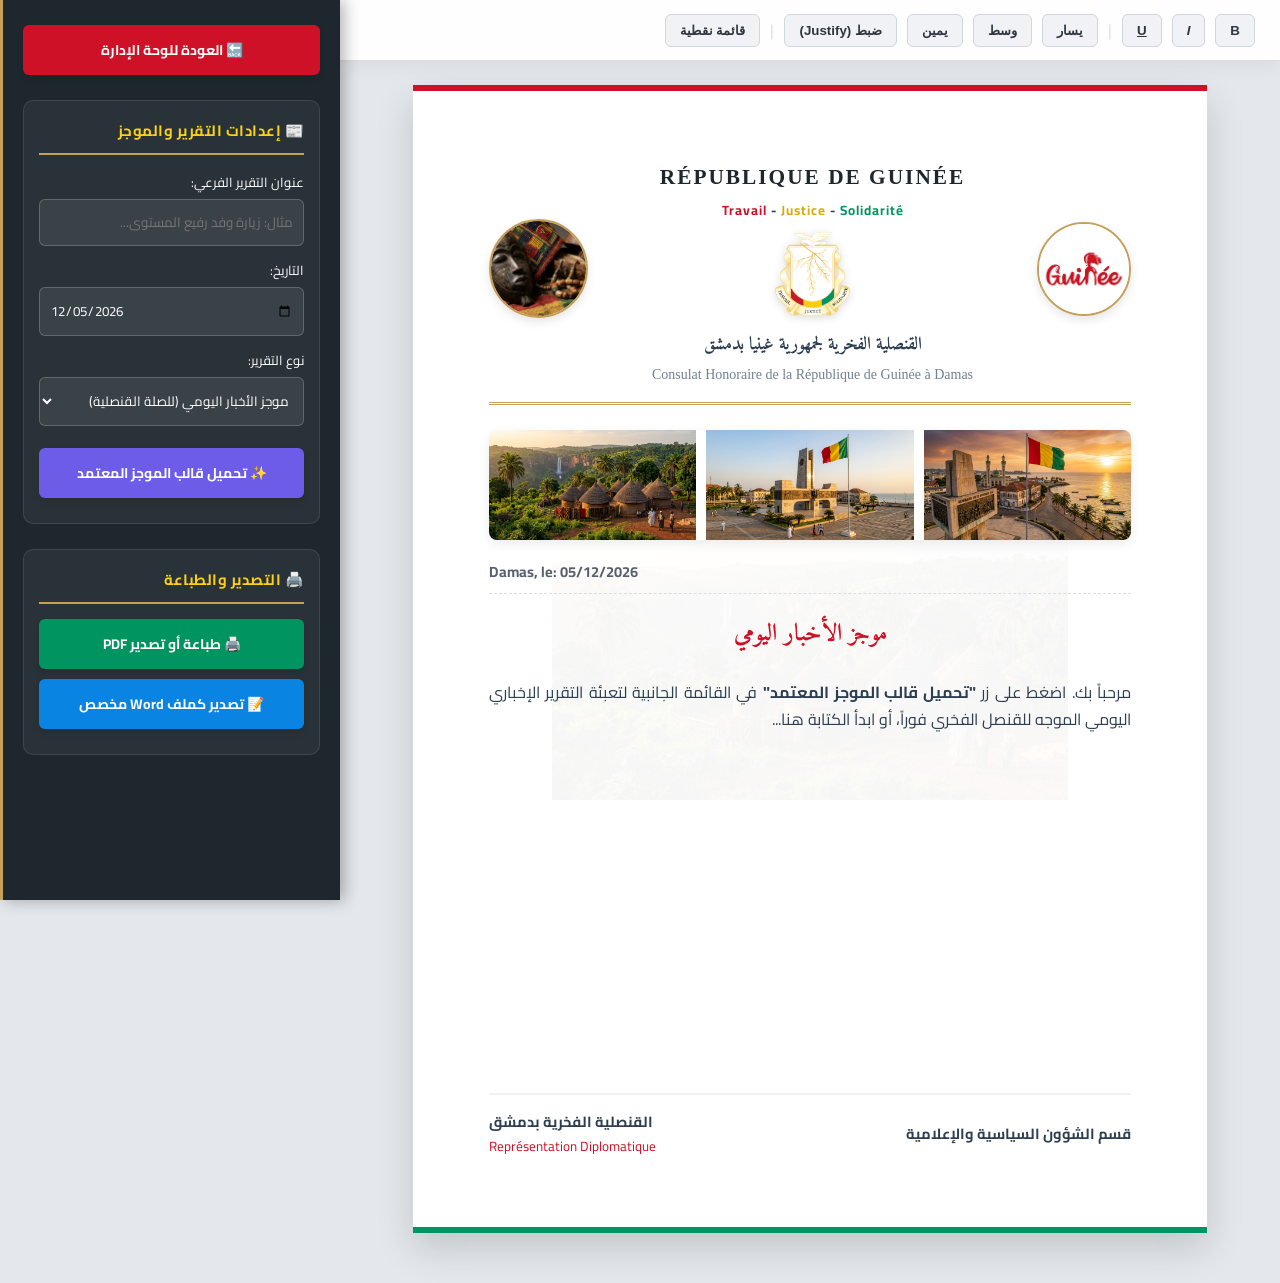
<file: guinea/news_editor.html>
<!DOCTYPE html>
<html lang="ar" dir="rtl">
<head>
    <meta charset="UTF-8">
    <meta name="viewport" content="width=device-width, initial-scale=1.0">
    <title>الموجز الإخباري الدبلوماسي - قنصلية غينيا بدمشق</title>
    <link href="https://fonts.googleapis.com/css2?family=Cairo:wght@300;400;600;700;900&family=Amiri:wght@400;700&display=swap" rel="stylesheet">
    <style>
        :root {
            --panel-width: 340px;
            --primary-red: #CE1126;
            --primary-yellow: #FCD116;
            --primary-green: #009460;
            --diplomatic-gold: #c5a059;
            --dark-bg: #1e272e;
            --paper-bg: #ffffff;
        }

        body {
            margin: 0; padding: 0;
            font-family: 'Cairo', sans-serif;
            background-color: #e4e7eb;
            display: flex;
            color: #2f3640;
        }

        /* لوحة التحكم الجانبية الفاخرة */
        #control-panel {
            width: var(--panel-width);
            background: var(--dark-bg);
            color: white;
            height: 100vh;
            position: fixed; top: 0; left: 0;
            overflow-y: auto;
            padding: 25px 20px;
            box-sizing: border-box;
            z-index: 100;
            box-shadow: 4px 0 15px rgba(0,0,0,0.3);
            border-left: 3px solid var(--diplomatic-gold);
        }

        .panel-section { 
            margin-bottom: 25px; 
            background: rgba(255,255,255,0.05); 
            padding: 15px; 
            border-radius: 10px; 
            border: 1px solid rgba(255,255,255,0.1);
        }
        .panel-section h3 { 
            margin-top: 0; 
            font-size: 15px; 
            border-bottom: 2px solid var(--diplomatic-gold); 
            padding-bottom: 8px; 
            color: var(--primary-yellow); 
            letter-spacing: 0.5px;
        }
        
        .btn-action { 
            display: block; width: 100%; padding: 12px; margin-bottom: 10px; 
            border: none; border-radius: 6px; cursor: pointer; font-weight: bold; 
            transition: all 0.3s ease; color: white; text-align: center; text-decoration: none;
            box-sizing: border-box; font-family: 'Cairo', sans-serif; font-size: 14px;
            box-shadow: 0 4px 6px rgba(0,0,0,0.1);
        }
        .btn-back { background: var(--primary-red); }
        .btn-print { background: var(--primary-green); }
        .btn-word { background: #0984e3; }
        .btn-template { background: #6c5ce7; }
        .btn-action:hover { transform: translateY(-2px); filter: brightness(1.15); box-shadow: 0 6px 12px rgba(0,0,0,0.2); }

        .form-input {
            width: 100%; padding: 10px; margin-bottom: 12px;
            background: rgba(255,255,255,0.08);
            border: 1px solid rgba(255,255,255,0.2); 
            border-radius: 6px; color: white; box-sizing: border-box;
            font-family: 'Cairo', sans-serif;
        }
        .form-input:focus { border-color: var(--diplomatic-gold); outline: none; background: rgba(255,255,255,0.12); }
        select.form-input option { background: var(--dark-bg); color: white; }

        /* مساحة العمل والشريط العلوي */
        #paper-container { 
            margin-left: var(--panel-width); 
            flex-grow: 1; 
            display: flex; flex-direction: column; align-items: center; 
            padding: 85px 20px 50px 20px; 
        }
        
        .word-toolbar {
            position: fixed; top: 0; left: var(--panel-width); right: 0; height: 60px; 
            background: rgba(255, 255, 255, 0.95); backdrop-filter: blur(10px);
            border-bottom: 1px solid #dcdde1; 
            display: flex; align-items: center; padding: 0 25px; gap: 10px; z-index: 99;
            box-shadow: 0 4px 20px rgba(0,0,0,0.06);
        }
        .word-toolbar button { 
            padding: 8px 14px; background: #f1f2f6; border: 1px solid #ced6e0; 
            border-radius: 6px; cursor: pointer; font-weight: 600; color: #2f3640; transition: 0.2s;
        }
        .word-toolbar button:hover { background: var(--primary-red); color: white; border-color: var(--primary-red); }

        /* تصميم الورقة A4 الدبلوماسية الفاخرة */
        #paper { 
            width: 210mm; min-height: 297mm; 
            background-color: var(--paper-bg); 
            box-shadow: 0 15px 35px rgba(0,0,0,0.15); 
            padding: 18mm 20mm; box-sizing: border-box; 
            position: relative; z-index: 1;
            display: flex; flex-direction: column;
            font-size: 12pt; line-height: 1.7; color: #2c3e50;
            border-top: 6px solid var(--primary-red);
            border-bottom: 6px solid var(--primary-green);
        }

        /* العلامة المائية الخلفية الساحرة باستخدام صور غينيا */
        #paper::before {
            content: ""; position: absolute;
            top: 0; left: 0; right: 0; bottom: 0;
            background-image: url('https://sfadiga0-dev.github.io/gn/guinea/Gemini_Generated_Image_5cl5a35cl5a35cl5.jfif');
            background-position: center; background-repeat: no-repeat;
            background-size: 65%; 
            opacity: 0.035; 
            z-index: -1; pointer-events: none; 
        }

        /* الترويسة الملكية الدبلوماسية */
        .custom-letterhead {
            display: flex;
            justify-content: space-between;
            align-items: center;
            border-bottom: 3px double var(--diplomatic-gold);
            padding-bottom: 15px;
            margin-bottom: 25px;
            position: relative;
        }
        
        .header-left img {
            width: 90px;
            height: 90px;
            object-fit: cover;
            border-radius: 50%;
            border: 2px solid var(--diplomatic-gold);
            box-shadow: 0 4px 10px rgba(0,0,0,0.1);
        }

        .header-center {
            text-align: center;
            flex-grow: 1;
            padding: 0 15px;
        }
        .header-center h2 { 
            margin: 0; font-size: 16pt; color: #1e272e; 
            font-family: 'Times New Roman', serif; letter-spacing: 2px; font-weight: bold;
        }
        .motto { font-size: 10pt; font-weight: bold; margin: 5px 0; letter-spacing: 1px; }
        .motto .red { color: var(--primary-red); }
        .motto .yellow { color: #d4ac0d; }
        .motto .green { color: var(--primary-green); }
        
        .header-center .coat-of-arms { width: 75px; height: auto; margin: 4px 0; filter: drop-shadow(0 2px 4px rgba(0,0,0,0.15)); }
        
        .header-center h3 { margin: 2px 0 0 0; font-size: 13.5pt; color: #2c3e50; font-family: 'Amiri', serif; font-weight: 700; }
        .header-center h4 { margin: 2px 0 0 0; font-size: 10.5pt; color: #718093; font-weight: normal; font-family: 'Times New Roman', serif; }

        .header-right img {
            width: 95px;
            height: 95px;
            object-fit: cover;
            border-radius: 50%;
            border: 2px solid var(--diplomatic-gold);
            box-shadow: 0 4px 10px rgba(0,0,0,0.1);
        }

        /* شريط الصور الجمالي المصغر داخل التقرير */
        .header-photo-banner {
            display: flex;
            gap: 10px;
            margin-bottom: 20px;
            border-radius: 8px;
            overflow: hidden;
            box-shadow: 0 4px 12px rgba(0,0,0,0.08);
            height: 110px;
        }
        .header-photo-banner img {
            width: 33.33%;
            height: 100%;
            object-fit: cover;
            transition: transform 0.3s ease;
        }
        .header-photo-banner img:hover { transform: scale(1.03); }

        /* عناوين التقرير */
        .news-title-display {
            text-align: center;
            font-size: 18pt;
            font-weight: 900;
            color: var(--primary-red);
            margin-bottom: 8px;
            font-family: 'Amiri', serif;
        }
        
        .news-date-display {
            text-align: left;
            font-size: 11pt;
            color: #57606f;
            margin-bottom: 20px;
            direction: ltr;
            font-weight: bold;
            border-bottom: 1px dashed #dcdde1;
            padding-bottom: 8px;
        }

        .document-body { 
            flex-grow: 1; 
            outline: none; 
            text-align: justify; 
            font-size: 12pt;
            min-height: 400px;
        }
        
        .document-body p { margin-bottom: 12px; }

        /* أقسام الموجز المزخرفة */
        .brief-section-title {
            background: linear-gradient(135deg, #f1f2f6, #dfe4ea);
            color: #2f3640;
            padding: 8px 15px;
            font-weight: bold;
            font-size: 12.5pt;
            border-right: 5px solid var(--primary-red);
            margin-top: 20px;
            margin-bottom: 10px;
            border-radius: 4px;
            box-shadow: 0 2px 5px rgba(0,0,0,0.03);
        }

        .source-tag {
            font-size: 9.5pt;
            color: #718093;
            direction: ltr;
            display: block;
            margin-top: 3px;
            margin-bottom: 12px;
            font-style: italic;
            background: #f8f9fa;
            padding: 3px 8px;
            border-radius: 3px;
            border-left: 3px solid var(--diplomatic-gold);
        }

        /* توقيع وختم القنصلية السفلي */
        .footer-signature {
            margin-top: 30px;
            display: flex;
            justify-content: space-between;
            align-items: center;
            border-top: 2px solid #f1f2f6;
            padding-top: 15px;
            font-size: 11pt;
        }

        @media print {
            body { background-color: #fff; }
            #control-panel, .word-toolbar, .no-print-btn { display: none !important; }
            #paper-container { margin: 0 !important; padding: 0 !important; width: 100%; display: block; }
            #paper { box-shadow: none !important; width: 100% !important; padding: 10mm !important; border: none !important; }
            @page { size: A4 portrait; margin: 5mm; }
        }
    </style>
</head>
<body>

    <!-- لوحة التحكم الاحترافية -->
    <div id="control-panel" class="no-print-btn">
        <div class="panel-section" style="background: none; padding: 0; border: none;">
            <a href="https://sfadiga0-dev.github.io/gn/guinea/admin.html" class="btn-action btn-back">🔙 العودة للوحة الإدارة</a>
        </div>

        <div class="panel-section">
            <h3>📰 إعدادات التقرير والموجز</h3>
            <label style="font-size: 13px; display:block; margin-bottom:5px;">عنوان التقرير الفرعي:</label>
            <input type="text" id="news-title-input" class="form-input" placeholder="مثال: زيارة وفد رفيع المستوى..." onkeyup="updateNewsFields()">
            
            <label style="font-size: 13px; display:block; margin-bottom:5px;">التاريخ:</label>
            <input type="date" id="news-date-input" class="form-input" onchange="updateNewsFields()">
            
            <label style="font-size: 13px; display:block; margin-bottom:5px;">نوع التقرير:</label>
            <select class="form-input" id="news-type" onchange="updateNewsFields()">
                <option value="موجز الأخبار اليومي">موجز الأخبار اليومي (للصلة القنصلية)</option>
                <option value="بيان صحفي دبلوماسي">بيان صحفي دبلوماسي رسمي</option>
                <option value="تقرير متابعة استراتيجي">تقرير متابعة استراتيجي</option>
                <option value="تعميم قنصلي عاجل">تعميم قنصلي عاجل</option>
            </select>
            
            <button onclick="loadBriefTemplate()" class="btn-action btn-template" style="margin-top: 10px;">✨ تحميل قالب الموجز المعتمد</button>
        </div>

        <div class="panel-section">
            <h3>🖨️ التصدير والطباعة</h3>
            <button onclick="window.print()" class="btn-action btn-print">🖨️ طباعة أو تصدير PDF</button>
            <button onclick="exportToWord()" class="btn-action btn-word">📝 تصدير كملف Word مخصص</button>
        </div>
    </div>

    <!-- مساحة العمل والورقة -->
    <div id="paper-container">
        
        <div class="word-toolbar no-print-btn">
            <button onclick="formatDoc('bold')" title="عريض"><b>B</b></button>
            <button onclick="formatDoc('italic')" title="مائل"><i>I</i></button>
            <button onclick="formatDoc('underline')" title="تسطير"><u>U</u></button>
            <span style="color:#dcdde1">|</span>
            <button onclick="formatDoc('justifyLeft')">يسار</button>
            <button onclick="formatDoc('justifyCenter')">وسط</button>
            <button onclick="formatDoc('justifyRight')">يمين</button>
            <button onclick="formatDoc('justifyFull')">ضبط (Justify)</button>
            <span style="color:#dcdde1">|</span>
            <button onclick="formatDoc('insertUnorderedList')">قائمة نقطية</button>
        </div>

        <div id="paper">
            
            <!-- الترويسة الملكية الدبلوماسية المحدثة بروابط GitHub Pages -->
            <div class="custom-letterhead" contenteditable="false">
                <div class="header-left" title="رؤية غينيا الوطنية">
                    <img src="https://sfadiga0-dev.github.io/gn/guinea/IMG_5442-750x750.jpeg" alt="رؤية غينيا">
                </div>
                <div class="header-center">
                    <h2>RÉPUBLIQUE DE GUINÉE</h2>
                    <div class="motto">
                        <span class="red">Travail</span> - <span class="yellow">Justice</span> - <span class="green">Solidarité</span>
                    </div>
                    <img src="https://sfadiga0-dev.github.io/gn/guinea/Coat_of_Arms_of_Guinea.svg.webp" alt="شعار غينيا" class="coat-of-arms">
                    <h3>القنصلية الفخرية لجمهورية غينيا بدمشق</h3>
                    <h4>Consulat Honoraire de la République de Guinée à Damas</h4>
                </div>
                <div class="header-right" title="معالم غينيا الدبلوماسية">
                    <img src="https://sfadiga0-dev.github.io/gn/guinea/Gemini_Generated_Image_7ugffs7ugffs7ugf.jfif" alt="غينيا">
                </div>
            </div>

            <!-- شريط الصور البصري الفاخر (معالم غينيا الطبيعية والحضارية) -->
            <div class="header-photo-banner" contenteditable="false">
                <img src="https://sfadiga0-dev.github.io/gn/guinea/Gemini_Generated_Image_kxwti9kxwti9kxwt (3).jfif" alt="معلم غيني">
                <img src="https://sfadiga0-dev.github.io/gn/guinea/Gemini_Generated_Image_oy0l8aoy0l8aoy0l.jfif" alt="ساحة الاستقلال">
                <img src="https://sfadiga0-dev.github.io/gn/guinea/Gemini_Generated_Image_5cl5a35cl5a35cl5.jfif" alt="طبيعة غينيا الساحرة">
            </div>

            <!-- بيانات التقرير -->
            <div class="news-date-display" id="display-date">Damas, le: 12/10/2026</div>
            <div class="news-title-display" id="display-title">موجز الأخبار اليومي</div>

            <!-- جسم التقرير قابل للتعديل والتحرير المباشر -->
            <div class="document-body" contenteditable="true">
                <p>مرحباً بك. اضغط على زر <b>"تحميل قالب الموجز المعتمد"</b> في القائمة الجانبية لتعبئة التقرير الإخباري اليومي الموجه للقنصل الفخري فوراً، أو ابدأ الكتابة هنا...</p>
            </div>
            
            <!-- تذييل التقرير الدبلوماسي -->
            <div class="footer-signature" contenteditable="false">
                <div>
                    <b>قسم الشؤون السياسية والإعلامية</b><br>
                    <span style="font-size: 10pt; color: #718093;"></span>
                </div>
                <div style="text-align: left;">
                    <b>القنصلية الفخرية بدمشق</b><br>
                    <span style="font-size: 10pt; color: var(--primary-red);">Représentation Diplomatique</span>
                </div>
            </div>

        </div>
    </div>

    <script>
        function updateNewsFields() {
            let title = document.getElementById('news-title-input').value;
            let date = document.getElementById('news-date-input').value;
            let type = document.getElementById('news-type').value;

            let displayTitle = type;
            if (title.trim() !== "") displayTitle += ": " + title;
            document.getElementById('display-title').innerText = displayTitle;

            if(date) {
                let d = new Date(date);
                let formattedDate = d.toLocaleDateString('fr-FR');
                document.getElementById('display-date').innerText = "Damas, le: " + formattedDate;
            }
        }

        function formatDoc(command, value) {
            document.querySelector('.document-body').focus();
            document.execCommand(command, false, value || null);
        }

        function loadBriefTemplate() {
            const templateHTML = `
                <p style="font-size: 11.5pt; color: #1e272e;"><b>إلى مقام السيد القنصل الفخري لجمهورية غينيا بدمشق المحترم،</b></p>
                <p style="font-size: 11pt; color: #4b6584;">يسعدنا أن نرفع إلى معاليكم الموجز الإخباري الدوري والتقرير الاستراتيجي لأبرز المستجدات والتطورات الرسمية في جمهورية غينيا (كوناكري) المرصودة والمدققة عبر المصادر المعتمدة:</p>

                <div class="brief-section-title">📌 أولاً: المستجدات السياسية والأمنية الراهنة</div>
                <p><b>• التطورات الحكومية والرسمية:</b> [اكتب تفاصيل الخبر السياسي أو القرارات السيادية الصادرة اليوم في كوناكري...]</p>
                <span class="source-tag">🔗 المصدر والتحقق الذكي: AGP Guinée & Google AI Verified News</span>

                <div class="brief-section-title">📊 ثانياً: الشؤون الاقتصادية ومشاريع التنمية (Vision 2040)</div>
                <p><b>• المشاريع الاستراتيجية والاقتصادية:</b> [استعراض مستجدات قطاع التعدين، البنية التحتية، أو الرؤية الاقتصادية الوطنية...]</p>
                <span class="source-tag">🔗 المصدر والتحقق الذكي: Ministère de l'Économie et des Finances</span>

                <div class="brief-section-title">🌍 ثالثاً: العلاقات الدبلوماسية والنشاط الخارجي</div>
                <p><b>• التحركات الدبلوماسية والتمثيل الخارجي:</b> [أبرز اللقاءات والبيانات الصادرة عن وزارة الخارجية الغينية أو السفارات...]</p>
                <span class="source-tag">🔗 المصدر والتحقق الذكي: Ministère des Affaires Étrangères</span>

                <br>
                <p style="font-size: 11pt; color: #2f3640; margin-top: 15px;"><b>توصيات المتابعة القنصلية:</b> تم إعداد هذا التقرير لحياد المعلومات ومتابعة الوضع العام بما يخدم مصالح الجالية ورؤية القنصلية.</p>
            `;
            document.querySelector('.document-body').innerHTML = templateHTML;
        }

        function exportToWord() {
            var header = "<html xmlns:o='urn:schemas-microsoft-com:office:office' xmlns:w='urn:schemas-microsoft-com:office:word' xmlns='http://www.w3.org/TR/REC-html40'><head><meta charset='utf-8'><title>Export News</title></head><body>";
            var footer = "</body></html>";
            var sourceHTML = header + document.getElementById("paper").innerHTML + footer;
            var source = 'data:application/vnd.ms-word;charset=utf-8,' + encodeURIComponent(sourceHTML);
            var fileDownload = document.createElement("a");
            document.body.appendChild(fileDownload);
            fileDownload.href = source;
            fileDownload.download = 'Diplomatic_Daily_Briefing_Guinea.doc';
            fileDownload.click();
            document.body.removeChild(fileDownload);
        }

        window.onload = function() {
            let today = new Date().toISOString().split('T')[0];
            document.getElementById('news-date-input').value = today;
            updateNewsFields();
        };
    </script>
</body>
</html>
</file>
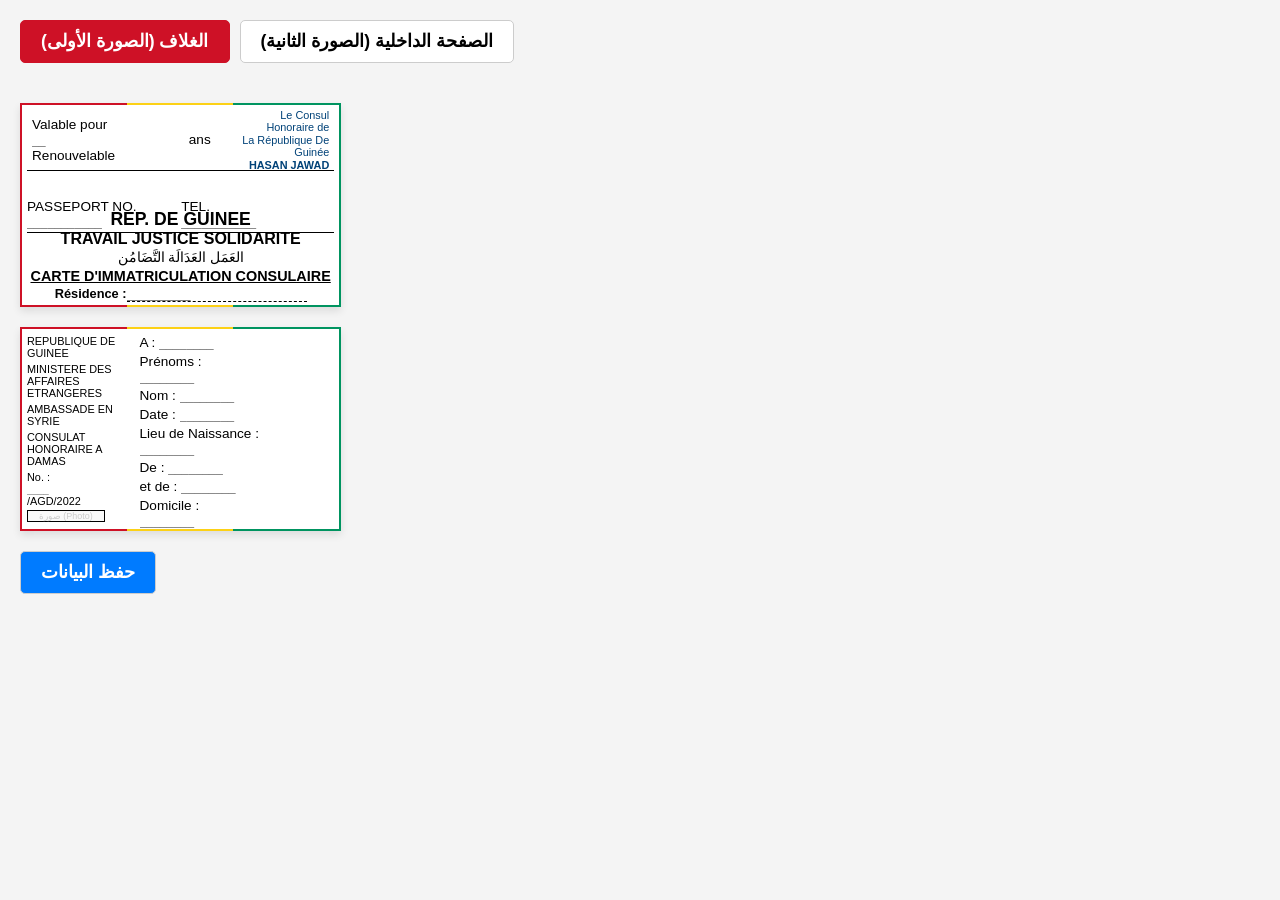
<file: guinea/print_card.html>
<!DOCTYPE html>
<html lang="fr" dir="ltr">
<head>
    <meta charset="UTF-8">
    <meta name="viewport" content="width=device-width, initial-scale=1.0">
    <title>تعبئة نموذج البطاقة القنصلية الغينية</title>
    <style>
        /* تنسيقات عامة لتطبيق الصفحة */
        body {
            font-family: Arial, Helvetica, sans-serif;
            background-color: #f4f4f4;
            margin: 0;
            padding: 20px;
            display: flex;
            justify-content: center;
            align-items: flex-start;
            flex-direction: column;
            gap: 20px;
            box-sizing: border-box;
        }

        /* حاوية التبويب/التنقل */
        #nav-tabs {
            display: flex;
            gap: 10px;
            margin-bottom: 20px;
        }

        .tab-btn {
            padding: 10px 20px;
            font-size: 1.1em;
            cursor: pointer;
            border: 1px solid #ccc;
            background-color: white;
            color: black;
            border-radius: 5px;
            font-weight: bold;
        }

        .tab-btn.active {
            background-color: #ce1126; /* لون أحمر غيني */
            color: white;
            border-color: #ce1126;
        }

        /* حاوية الصفحة/القسم الرئيسية */
        .page-container {
            display: none; /* إخفاء الصفحات افتراضياً */
            width: 85mm; /* مقاس البطاقة القياسي */
            height: 54mm; /* مقاس البطاقة القياسي */
            background-color: white;
            padding: 5px;
            box-sizing: border-box;
            border: 2px solid;
            border-image: linear-gradient(to right, #ce1126 33.3%, #fcd116 33.3% 66.6%, #009460 66.6%) 1;
            position: relative;
            box-shadow: 0 4px 8px rgba(0,0,0,0.1);
            overflow: hidden;
        }

        .page-container.active {
            display: block; /* إظهار الصفحة النشطة */
        }

        /* تنسيقات حقول الإدخال لتظهر فوق الشرطات */
        input[type="text"] {
            border: none;
            background: transparent;
            font-family: inherit;
            font-size: 0.9em;
            width: auto;
            min-width: 10px;
            display: inline;
            padding: 0;
            margin: 0;
            box-sizing: content-box;
        }

        input[type="text"]:focus {
            outline: none;
            background-color: rgba(0, 123, 255, 0.1); /* تمييز خفيف عند التركيز */
        }

        /* تنسيق الأقسام */
        .section {
            border-bottom: 1px solid black;
            padding: 2px 0;
            display: flex;
            align-items: center;
            height: calc((100% / 3) - 2px);
            box-sizing: border-box;
        }

        .section:last-child {
            border-bottom: none;
        }

        .left-col {
            width: 70%;
            padding-left: 5px;
        }

        .right-col {
            width: 30%;
            text-align: right;
            padding-right: 5px;
            font-size: 0.8em;
            color: #004278; /* لون الختم الأزرق */
        }

        /* حقل الإقامة */
        .residence-input {
            margin-left: 5px;
            border-bottom: 1px dashed black !important;
            width: 60%;
        }

        /* تنسيق الصفحة الداخلية (الصورة الثانية) */
        .inside-card {
            display: flex;
            gap: 5px;
        }

        .inside-card .section {
            height: auto;
            border-bottom: none;
        }

        .signalement-section {
            width: 35%;
            font-size: 0.8em;
            display: flex;
            flex-direction: column;
            gap: 2px;
        }

        .data-section {
            width: 65%;
            display: flex;
            flex-direction: column;
            gap: 2px;
        }

        .photo-box {
            width: 20mm;
            height: 25mm;
            border: 1px solid black;
            background-color: #f9f9f9;
            display: flex;
            align-items: center;
            justify-content: center;
            font-size: 0.7em;
            color: #ccc;
            margin-bottom: 5px;
        }

        .stamp-area {
            font-size: 0.7em;
            color: #004278;
            margin-top: 5px;
        }

        .sig-box {
            border: 1px solid black;
            width: 100%;
            height: 20px;
            margin-top: 5px;
        }

        /* تنسيق العناوين والمسميات */
        h1 { font-size: 1.1em; margin: 0; }
        h2 { font-size: 1em; margin: 0; }
        p { margin: 1px 0; font-size: 0.85em; }
        label { font-size: 0.8em; font-weight: bold; }
        
        /* تنسيق زر الحفظ (كمثال) */
        #save-btn {
            padding: 10px 20px;
            font-size: 1.1em;
            cursor: pointer;
            border: 1px solid #ccc;
            background-color: #007bff;
            color: white;
            border-radius: 5px;
            font-weight: bold;
        }

        #data-display {
            background-color: white;
            padding: 20px;
            border-radius: 5px;
            border: 1px solid #ccc;
            width: 600px;
            display: none;
            direction: rtl;
        }
    </style>
</head>
<body>

    <div id="nav-tabs">
        <button class="tab-btn active" onclick="switchPage(1)">الغلاف (الصورة الأولى)</button>
        <button class="tab-btn" onclick="switchPage(2)">الصفحة الداخلية (الصورة الثانية)</button>
    </div>

    <div id="page-1" class="page-container active">
        <div class="section">
            <div class="left-col">
                <p>Valable pour <input type="text" id="p1-validity" placeholder="__"> ans</p>
                <p>Renouvelable</p>
            </div>
            <div class="right-col">
                <p>Le Consul Honoraire de</p>
                <p>La République De Guinée</p>
                <p><strong>HASAN JAWAD</strong></p>
            </div>
        </div>
        <div class="section" style="justify-content: space-between; align-items: flex-end;">
            <div><p>PASSEPORT NO. <input type="text" id="p1-passport" placeholder="___________"></p></div>
            <div><p>TEL. <input type="text" id="p1-tel" placeholder="___________"></p></div>
        </div>
        <div class="section" style="flex-direction: column; justify-content: center; text-align: center; border-bottom: none; height: calc((100% / 3));">
            <h1>REP. DE GUINEE</h1>
            <h2>TRAVAIL JUSTICE SOLIDARITE</h2>
            <p style="font-family: 'Times New Roman', Times, serif;">العَمَل  العَدَالَة  التَّضَامُن</p>
            <p style="text-decoration: underline; font-weight: bold; font-size: 0.9em;">CARTE D'IMMATRICULATION CONSULAIRE</p>
            <div style="width: 100%; display: flex; justify-content: center; align-items: center;">
                <label>Résidence : </label><input type="text" id="p1-residence" class="residence-input" placeholder="________">
            </div>
            <div style="width: 100%; display: flex; justify-content: center; align-items: center;">
                <label>Ville de : </label><input type="text" id="p1-city" class="residence-input" placeholder="________">
            </div>
        </div>
    </div>

    <div id="page-2" class="page-container inside-card">
        <div class="signalement-section">
            <p>REPUBLIQUE DE GUINEE</p>
            <p>MINISTERE DES AFFAIRES ETRANGERES</p>
            <p>AMBASSADE EN SYRIE</p>
            <p>CONSULAT HONORAIRE A DAMAS</p>
            <p>No. : <input type="text" id="p2-doc-no" placeholder="____">/AGD/2022</p>
            
            <div class="photo-box">صورة (Photo)</div>
            
            <label>SIGNALEMENT</label>
            <p>Profession : <input type="text" id="p2-profession" placeholder="________"></p>
            <p>Taille : <input type="text" id="p2-taille" placeholder="________"></p>
            <p>Teint : <input type="text" id="p2-teint" placeholder="________"></p>
            <p>Cheveux : <input type="text" id="p2-cheveux" placeholder="________"></p>
            <p>Signes particuliers : <input type="text" id="p2-marks" placeholder="________"></p>
            <p>Fait le : <input type="text" id="p2-date-done" placeholder="________"></p>
            
            <div class="sig-box">توقيع (Signature)</div>
        </div>

        <div class="data-section">
            <p>A : <input type="text" id="p2-a" placeholder="________"></p>
            <p>Prénoms : <input type="text" id="p2-prenoms" placeholder="________"></p>
            <p>Nom : <input type="text" id="p2-nom" placeholder="________"></p>
            <p>Date : <input type="text" id="p2-birth-date" placeholder="________"></p>
            <p>Lieu de Naissance : <input type="text" id="p2-birth-place" placeholder="________"></p>
            <p>De : <input type="text" id="p2-father" placeholder="________"></p>
            <p>et de : <input type="text" id="p2-mother" placeholder="________"></p>
            <p>Domicile : <input type="text" id="p2-domicile" placeholder="________"></p>
            
            <div class="stamp-area">
                <p>Le Consul Honoraire de La République De Guinée</p>
                <p><strong>HASAN JAWAD</strong></p>
                <p>Signature ou Empreinte Index gauche</p>
            </div>
        </div>
    </div>

    <button id="save-btn" onclick="saveData()">حفظ البيانات</button>
    
    <div id="data-display"></div>

    <script>
        // دالة للتبديل بين الصفحات
        function switchPage(pageNum) {
            // إخفاء كافة الصفحات
            document.querySelectorAll('.page-container').forEach(page => {
                page.classList.remove('active');
            });
            // إزالة الحالة النشطة من أزرار التبويب
            document.querySelectorAll('.tab-btn').forEach(btn => {
                btn.classList.remove('active');
            });

            // إظهار الصفحة المحددة
            document.getElementById(`page-${pageNum}`).classList.add('active');
            // تمييز زر التبويب المحدد
            const currentTab = document.querySelectorAll('.tab-btn')[pageNum - 1];
            currentTab.classList.add('active');
        }

        // دالة لجمع البيانات وحفظها (كمثال)
        function saveData() {
            const data = {
                validity: document.getElementById('p1-validity').value,
                passport: document.getElementById('p1-passport').value,
                tel: document.getElementById('p1-tel').value,
                residence: document.getElementById('p1-residence').value,
                city: document.getElementById('p1-city').value,
                doc_no: document.getElementById('p2-doc-no').value,
                profession: document.getElementById('p2-profession').value,
                taille: document.getElementById('p2-taille').value,
                teint: document.getElementById('p2-teint').value,
                cheveux: document.getElementById('p2-cheveux').value,
                marks: document.getElementById('p2-marks').value,
                date_done: document.getElementById('p2-date-done').value,
                a: document.getElementById('p2-a').value,
                prenoms: document.getElementById('p2-prenoms').value,
                nom: document.getElementById('p2-nom').value,
                birth_date: document.getElementById('p2-birth-date').value,
                birth_place: document.getElementById('p2-birth-place').value,
                father: document.getElementById('p2-father').value,
                mother: document.getElementById('p2-mother').value,
                domicile: document.getElementById('p2-domicile').value,
            };

            // عرض البيانات المحفوظة في حاوية مخصصة (كمثال)
            const displayArea = document.getElementById('data-display');
            displayArea.innerHTML = '<h3>البيانات المحفوظة:</h3>' + '<pre>' + JSON.stringify(data, null, 2) + '</pre>';
            displayArea.style.display = 'block';
        }
    </script>

</body>
</html>
</file>
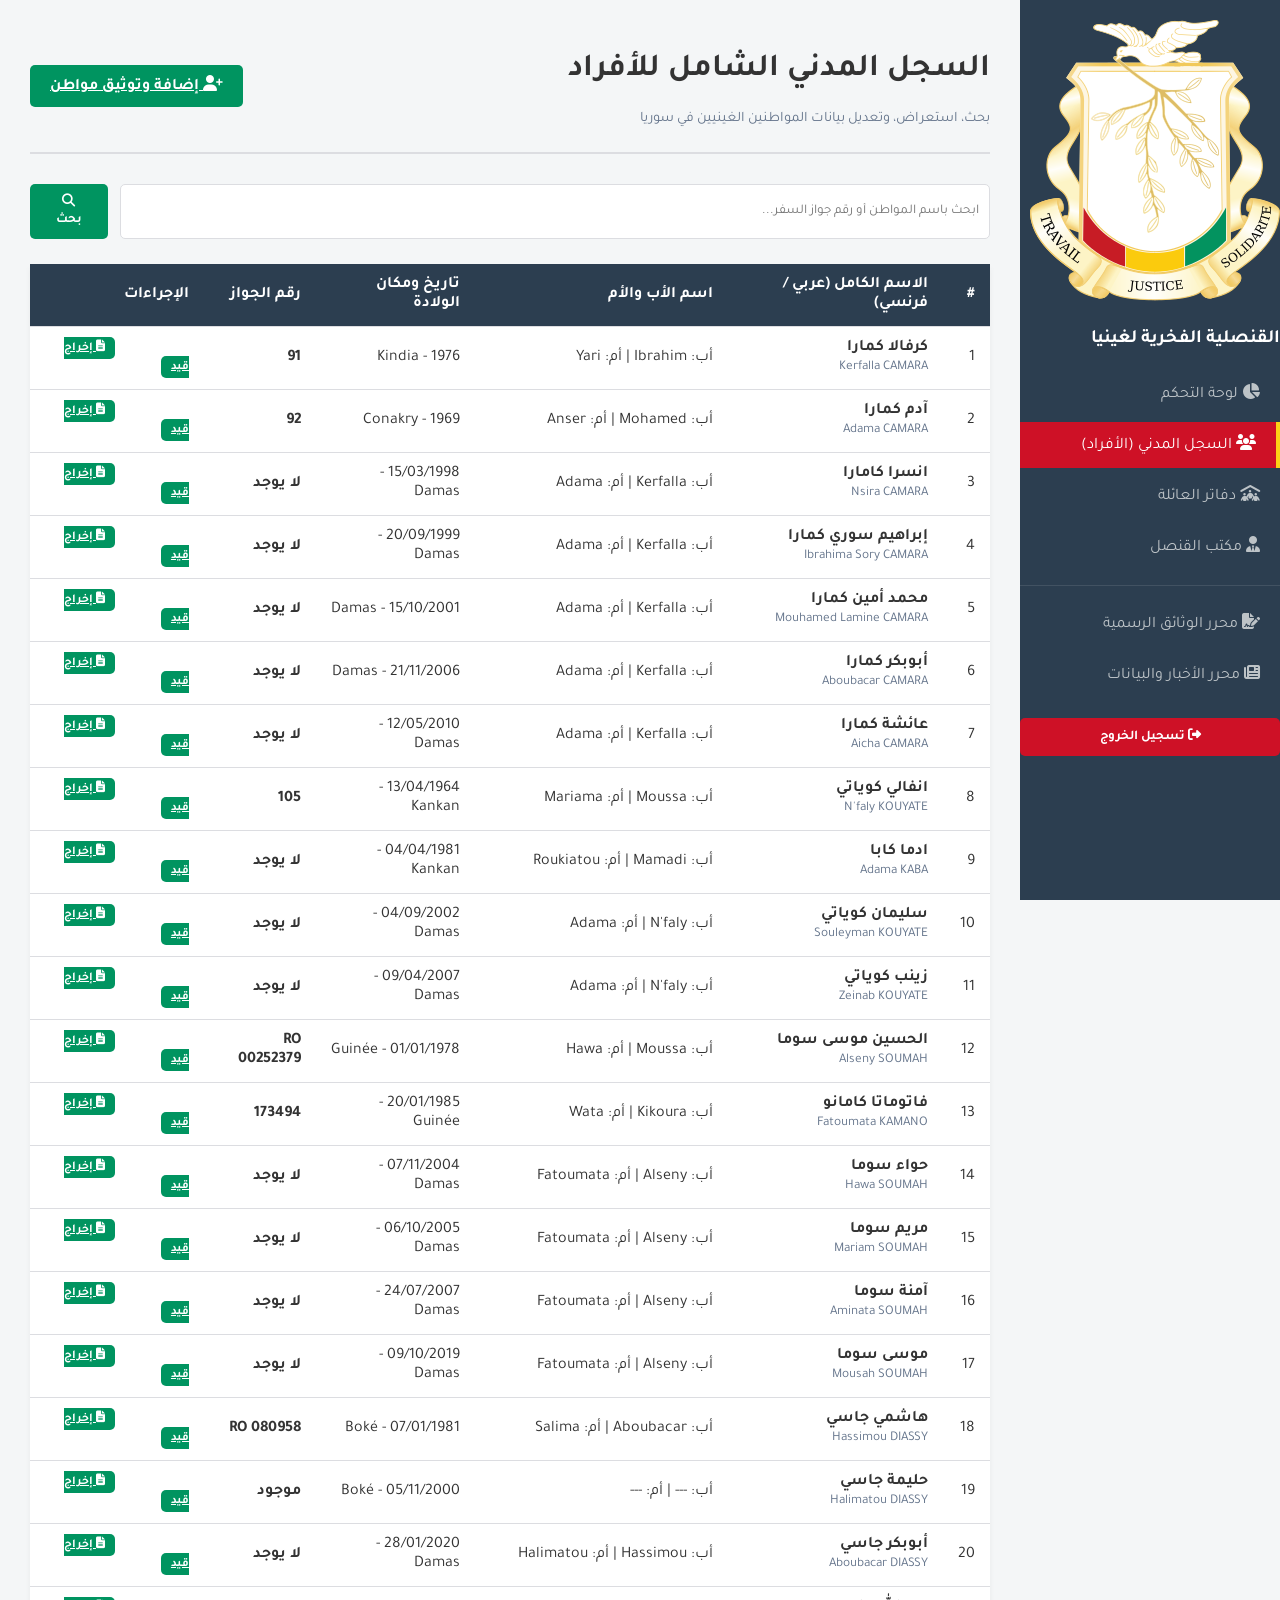
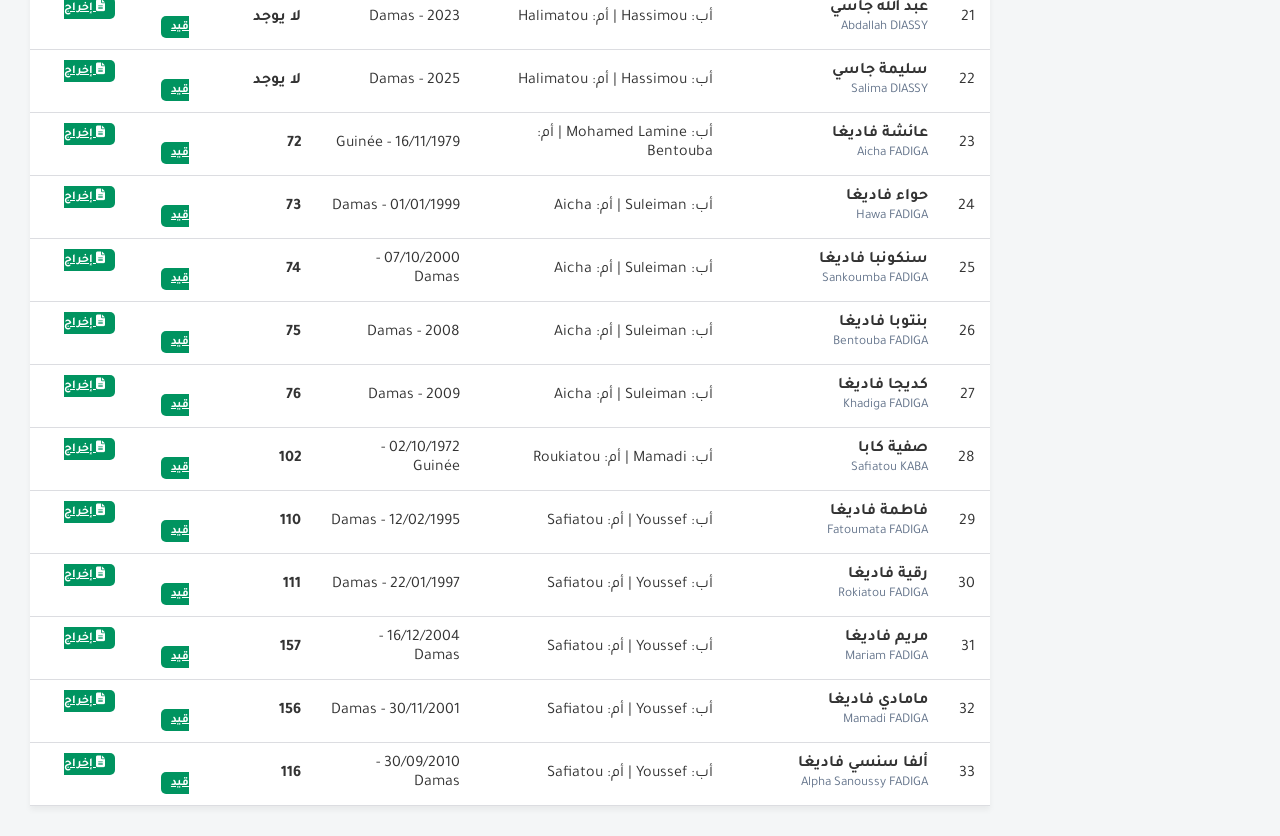
<file: guinea/profile.html>
<!DOCTYPE html>
<html lang="ar" dir="rtl">
<head>
    <meta charset="UTF-8">
    <meta name="viewport" content="width=device-width, initial-scale=1.0">
    <title>السجل المدني للأفراد | القنصلية الفخرية لغينيا</title>
    <link rel="stylesheet" href="style.css">
    <link rel="stylesheet" href="https://cdnjs.cloudflare.com/ajax/libs/font-awesome/6.4.0/css/all.min.css">
</head>
<body>
    <aside class="sidebar">
        <div>
            <div class="sidebar-brand">
                <img src="Coat_of_Arms_of_Guinea.svg.webp" alt="الشعار">
                <h3>القنصلية الفخرية لغينيا</h3>
            </div>
            <ul class="sidebar-menu">
                <li><a href="admin.html"><i class="fa-solid fa-chart-pie"></i> لوحة التحكم</a></li>
                <li><a href="profile.html"><i class="fa-solid fa-users"></i> السجل المدني (الأفراد)</a></li>
                <li><a href="family.html"><i class="fa-solid fa-people-roof"></i> دفاتر العائلة</a></li>
                <li><a href="consul.html"><i class="fa-solid fa-user-tie"></i> مكتب القنصل</a></li>
                <li style="margin-top: 15px; border-top: 1px solid rgba(255,255,255,0.1); padding-top: 15px;">
                    <a href="editor.html" target="_blank"><i class="fa-solid fa-file-signature"></i> محرر الوثائق الرسمية</a>
                </li>
                <li><a href="news_editor.html" target="_blank"><i class="fa-solid fa-newspaper"></i> محرر الأخبار والبيانات</a></li>
            </ul>
        </div>
        <div class="sidebar-footer">
            <button onclick="logout()" class="btn btn-danger" style="width: 100%; justify-content: center;"><i class="fa-solid fa-right-from-bracket"></i> تسجيل الخروج</button>
        </div>
    </aside>

    <main class="main-content">
        <header class="page-header">
            <div>
                <h1>السجل المدني الشامل للأفراد</h1>
                <p style="color: #64748b; font-size: 0.9rem;">بحث، استعراض، وتعديل بيانات المواطنين الغينيين في سوريا</p>
            </div>
            <a href="editor.html" target="_blank" class="btn btn-primary"><i class="fa-solid fa-user-plus"></i> إضافة وتوثيق مواطن</a>
        </header>

        <div class="card-box">
            <div style="display: flex; gap: 12px; margin-bottom: 25px;">
                <input type="text" id="search-input" class="form-control" placeholder="ابحث باسم المواطن أو رقم جواز السفر..." style="margin-bottom: 0;">
                <button class="btn btn-primary" onclick="filterCitizens()"><i class="fa-solid fa-search"></i> بحث</button>
            </div>

            <div class="data-table-container">
                <table class="data-table">
                    <thead>
                        <tr>
                            <th>#</th>
                            <th>الاسم الكامل (عربي / فرنسي)</th>
                            <th>اسم الأب والأم</th>
                            <th>تاريخ ومكان الولادة</th>
                            <th>رقم الجواز</th>
                            <th>الإجراءات</th>
                        </tr>
                    </thead>
                    <tbody id="profile-table-body">
                        <!-- Populated by script -->
                    </tbody>
                </table>
            </div>
        </div>
    </main>

    <script src="data.js"></script>
    <script src="app.js"></script>
    <script>
        function loadProfiles() {
            const tbody = document.getElementById('profile-table-body');
            tbody.innerHTML = '';
            const citizens = getCitizensData();
            citizens.forEach(c => {
                let tr = document.createElement('tr');
                tr.innerHTML = `
                    <td>${c.id}</td>
                    <td><b>${c.nameAr}</b><br><small style="color:#64748b;">${c.nameFr}</small></td>
                    <td>أب: ${c.pere} | أم: ${c.mere}</td>
                    <td>${c.dob}</td>
                    <td><b>${c.passport}</b></td>
                    <td>
                        <a href="card.html?id=${c.id}" target="_blank" class="btn btn-warning" style="padding: 5px 10px; font-size: 12px;"><i class="fa-solid fa-id-card"></i> بطاقة</a>
                        <a href="editor.html?id=${c.id}" target="_blank" class="btn btn-primary" style="padding: 5px 10px; font-size: 12px;"><i class="fa-solid fa-file-lines"></i> إخراج قيد</a>
                    </td>
                `;
                tbody.appendChild(tr);
            });
        }
        document.addEventListener("DOMContentLoaded", loadProfiles);
    </script>
</body>
</html>
</file>
<file: guinea/style.css>
@import url('https://fonts.googleapis.com/css2?family=Tajawal:wght@400;500;700&display=swap');

:root {
    --red: #CE1126;
    --yellow: #FCD116;
    --green: #009460;
    --dark: #2c3e50;
    --light-bg: #f4f6f7;
    --white: #ffffff;
    --border: #dcdde1;
}

* { box-sizing: border-box; }

body {
    margin: 0;
    padding: 0;
    font-family: 'Tajawal', sans-serif;
    background-color: var(--light-bg);
    direction: rtl;
    color: #333;
    display: flex;
}

/* تنسيق شاشة تسجيل الدخول (Index) */
.login-container {
    width: 100vw; height: 100vh;
    display: flex; align-items: center; justify-content: center;
    background: linear-gradient(135deg, var(--dark), #34495e);
}
.login-box {
    background: var(--white); padding: 40px; border-radius: 10px;
    box-shadow: 0 10px 25px rgba(0,0,0,0.2); width: 350px; text-align: center;
    border-top: 5px solid var(--red);
}
.login-box img { width: 80px; margin-bottom: 15px; }

/* القائمة الجانبية (Sidebar) */
.sidebar {
    width: 260px; background: var(--dark); color: var(--white);
    height: 100vh; position: fixed; top: 0; right: 0;
    padding-top: 20px; overflow-y: auto;
}
.sidebar-header { text-align: center; padding: 0 20px 20px; border-bottom: 1px solid rgba(255,255,255,0.1); }
.sidebar-header img { width: 60px; }
.sidebar-menu { list-style: none; padding: 0; margin: 20px 0; }
.sidebar-menu li { margin-bottom: 5px; }
.sidebar-menu a {
    display: block; padding: 12px 20px; color: #bdc3c7; text-decoration: none;
    transition: 0.3s; font-size: 16px;
}
.sidebar-menu a:hover, .sidebar-menu a.active {
    background: var(--red); color: var(--white); border-right: 4px solid var(--yellow);
}

/* المحتوى الرئيسي */
.main-content {
    margin-right: 260px; padding: 30px; width: calc(100% - 260px);
}
.page-header {
    display: flex; justify-content: space-between; align-items: center;
    margin-bottom: 30px; border-bottom: 2px solid var(--border); padding-bottom: 10px;
}

/* البطاقات والإحصائيات */
.cards-grid { display: grid; grid-template-columns: repeat(auto-fit, minmax(220px, 1fr)); gap: 20px; margin-bottom: 30px; }
.stat-card {
    background: var(--white); padding: 20px; border-radius: 8px;
    box-shadow: 0 4px 6px rgba(0,0,0,0.05); border-bottom: 4px solid var(--green);
}
.stat-card h3 { margin: 0; color: #7f8c8d; font-size: 14px; }
.stat-card .number { font-size: 28px; font-weight: bold; color: var(--dark); margin-top: 10px; }

/* النماذج والجداول */
.form-group { margin-bottom: 15px; }
.form-group label { display: block; margin-bottom: 5px; font-weight: 500; }
.form-control {
    width: 100%; padding: 10px; border: 1px solid var(--border);
    border-radius: 5px; font-family: inherit;
}
.btn {
    padding: 10px 20px; border: none; border-radius: 5px; cursor: pointer;
    font-family: inherit; font-weight: bold; color: var(--white); transition: 0.3s;
}
.btn-primary { background: var(--green); }
.btn-danger { background: var(--red); }
.btn:hover { filter: brightness(1.1); }

.data-table { width: 100%; border-collapse: collapse; background: var(--white); box-shadow: 0 4px 6px rgba(0,0,0,0.05); }
.data-table th, .data-table td { padding: 12px 15px; text-align: right; border-bottom: 1px solid var(--border); }
.data-table th { background: var(--dark); color: var(--white); }
</file>
